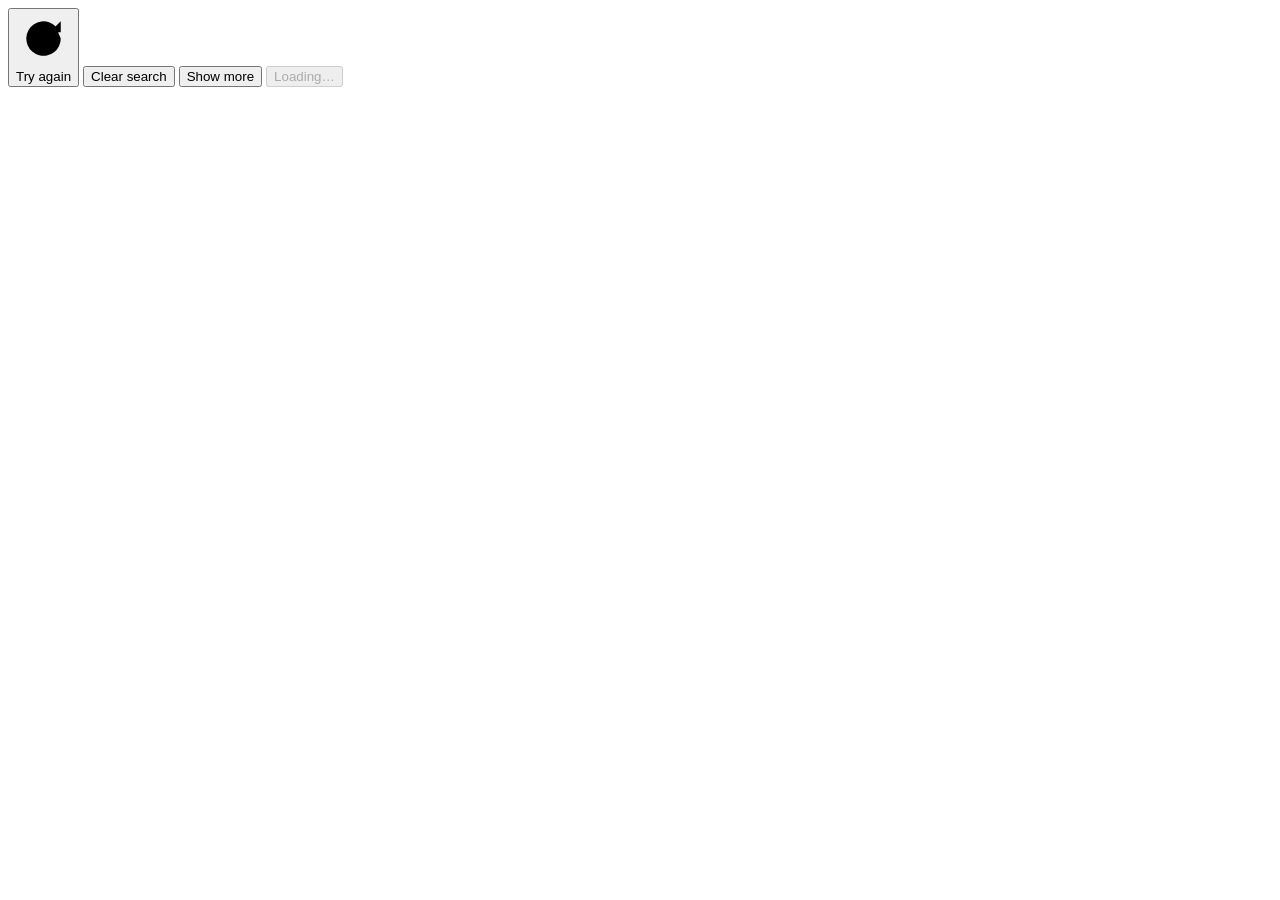
<file: design/medref/components/Button/preview.html>
<!-- @dsCard group="Actions" height=150 subtitle="Primary, secondary, text" -->
<!doctype html>
<html lang="en">
<head><meta charset="utf-8"><meta name="viewport" content="width=device-width, initial-scale=1"><title>Button — preview</title></head>
<body>
<div class="mr-row">
  <button class="mr-btn primary"><svg class="mr-i sm" viewBox="0 0 24 24" aria-hidden="true"><path d="M19.5 12a7.5 7.5 0 1 1-2.2-5.3M19.5 4.5v4.8h-4.8"/></svg>Try again</button>
  <button class="mr-btn secondary">Clear search</button>
  <button class="mr-btn text">Show more</button>
  <button class="mr-btn primary" disabled>Loading…</button>
</div>

</body>
</html>
</file>
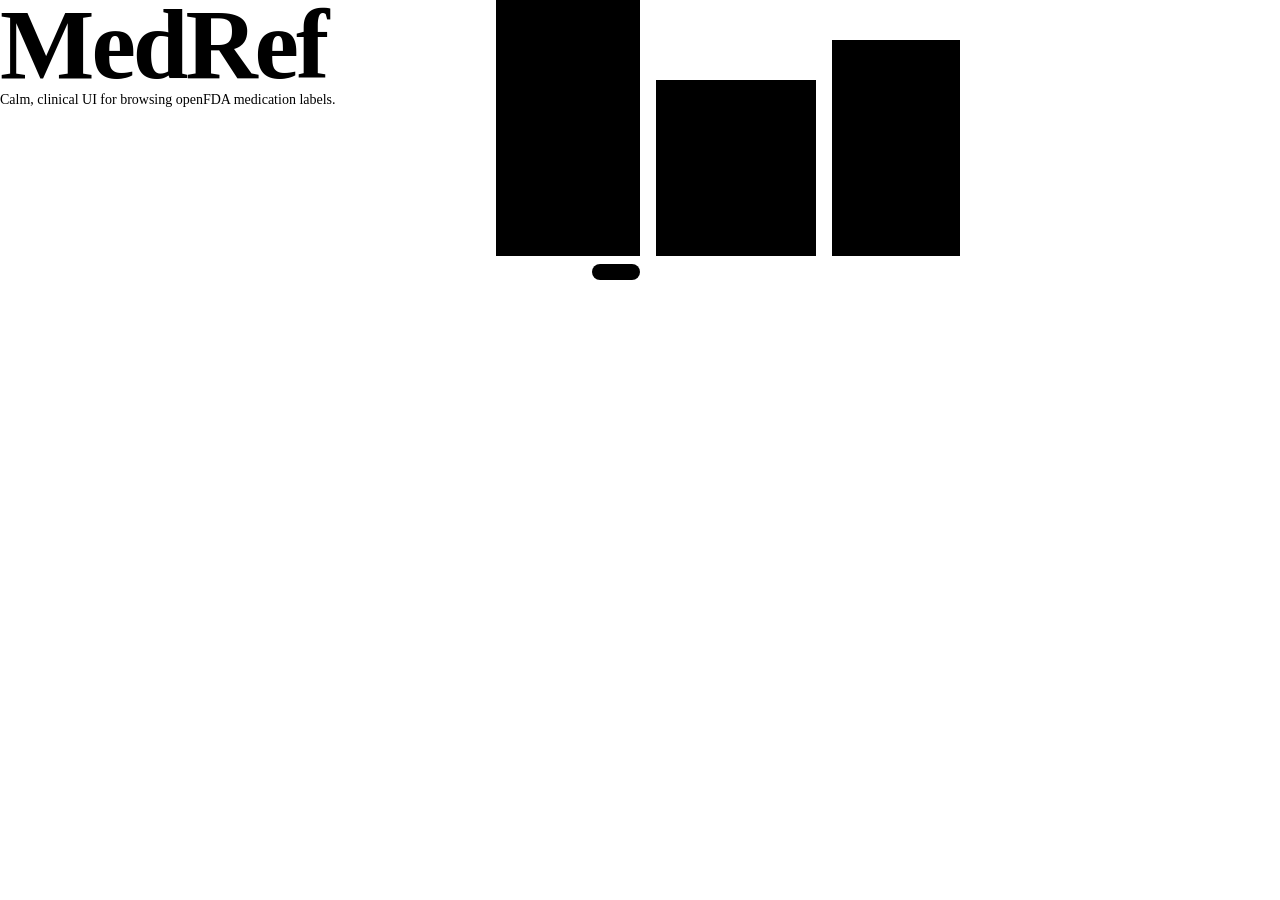
<file: design/medref/components/Cover/preview.html>
<!-- @dsCard height=288 -->
<!doctype html>
<html lang="en">
<head>
<meta charset="utf-8">
<title>MedRef</title>
<style>
  html, body { margin:0; height:100%; }
  body { background:var(--bg); color:var(--ink); font-family:var(--font-sans); overflow:hidden; }
  .cover { position:relative; width:960px; height:288px; overflow:hidden; }
  .art { position:absolute; top:0; left:480px; width:480px; height:288px; overflow:hidden; }
  .art svg { display:block; width:480px; height:288px; }
  .brand { fill:var(--primary); }
  .tint { fill:var(--primary-soft); }
  .deep { fill:var(--ink); }
  .fav { fill:var(--favorite); }
  .blk { rx:var(--radius-lg); }
  .cap { fill:var(--primary); }
  .cap.cut { fill:var(--primary-soft); }
  .cap.ink { fill:var(--bg); }
  .words { position:absolute; left:var(--space-8); bottom:var(--space-8); max-width:440px; }
  .name { margin:0; font-size:100px; line-height:.9; font-weight:700; letter-spacing:-.03em; color:var(--ink); }
  .tag { margin:var(--space-3) 0 0 4px; font-size:14px; line-height:20px; color:var(--ink-muted); }
</style>
</head>
<body>
<div class="cover">
<div class="art" aria-hidden="true">
<svg viewBox="0 0 480 288" width="480" height="288">
<!--
  blocks      primary 144×248 slab bled off the top (the brand teal, largest) · primary-soft 160×176 (tint) · ink 128×216 bled off the right · favorite 48×24 capsule once (it only ever means "saved") — ≈38% of 960×288
  arrangement one tall teal slab with satellites, bottoms on one line space-8 above the edge, space-4 gutters
  pattern     capsules, from "a medication reference": radius-pill capsules (24×8 / 32×12) tilted 45° like tablets, scattered over the tint in primary, cut into the slab in primary-soft, into the ink block in bg
  scales      sides in space-4 multiples; gutters space-4; corners radius-lg; capsule rx = half the short side (radius-pill)
-->
<rect class="brand blk" x="16" y="-16" width="144" height="272" rx="16"/>
<rect class="tint blk" x="176" y="80" width="160" height="176" rx="16"/>
<rect class="deep blk" x="352" y="40" width="144" height="216" rx="16"/>
<rect class="fav" x="112" y="264" width="48" height="16" rx="8"/>
<g transform="rotate(-45 88 150)">
  <rect class="cap cut" x="56" y="120" width="40" height="14" rx="7"/>
  <rect class="cap cut" x="96" y="160" width="28" height="10" rx="5"/>
  <rect class="cap cut" x="40" y="176" width="32" height="12" rx="6"/>
</g>
<g transform="rotate(-45 256 168)">
  <rect class="cap" x="208" y="120" width="40" height="14" rx="7"/>
  <rect class="cap" x="264" y="128" width="28" height="10" rx="5"/>
  <rect class="cap" x="232" y="160" width="32" height="12" rx="6"/>
  <rect class="cap" x="280" y="176" width="24" height="8" rx="4"/>
  <rect class="cap" x="216" y="200" width="28" height="10" rx="5"/>
  <rect class="cap" x="256" y="224" width="40" height="14" rx="7"/>
</g>
<g transform="rotate(-45 416 148)">
  <rect class="cap ink" x="384" y="104" width="32" height="12" rx="6"/>
  <rect class="cap ink" x="400" y="160" width="40" height="14" rx="7"/>
</g>
</svg>
</div>
<div class="words">
  <h1 class="name">MedRef</h1>
  <p class="tag">Calm, clinical UI for browsing openFDA medication labels.</p>
</div>
</div>
</body>
</html>
</file>
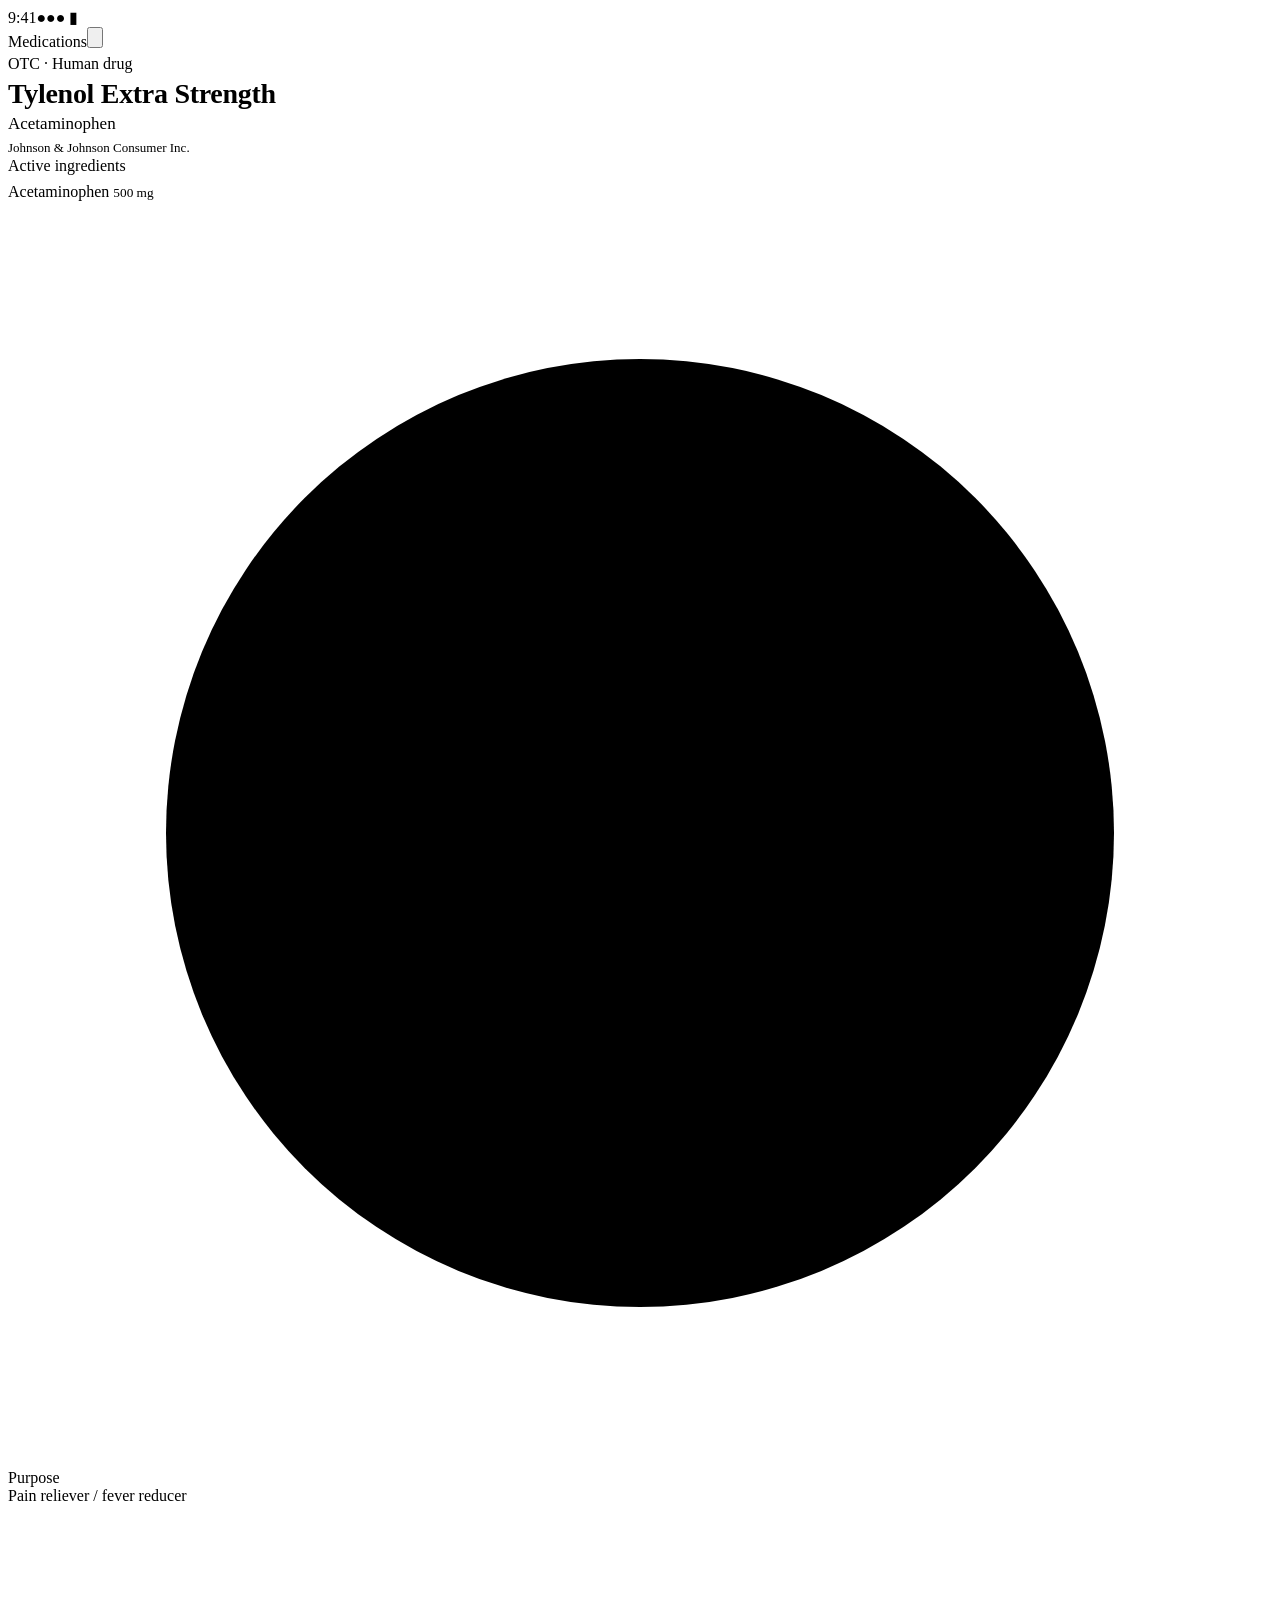
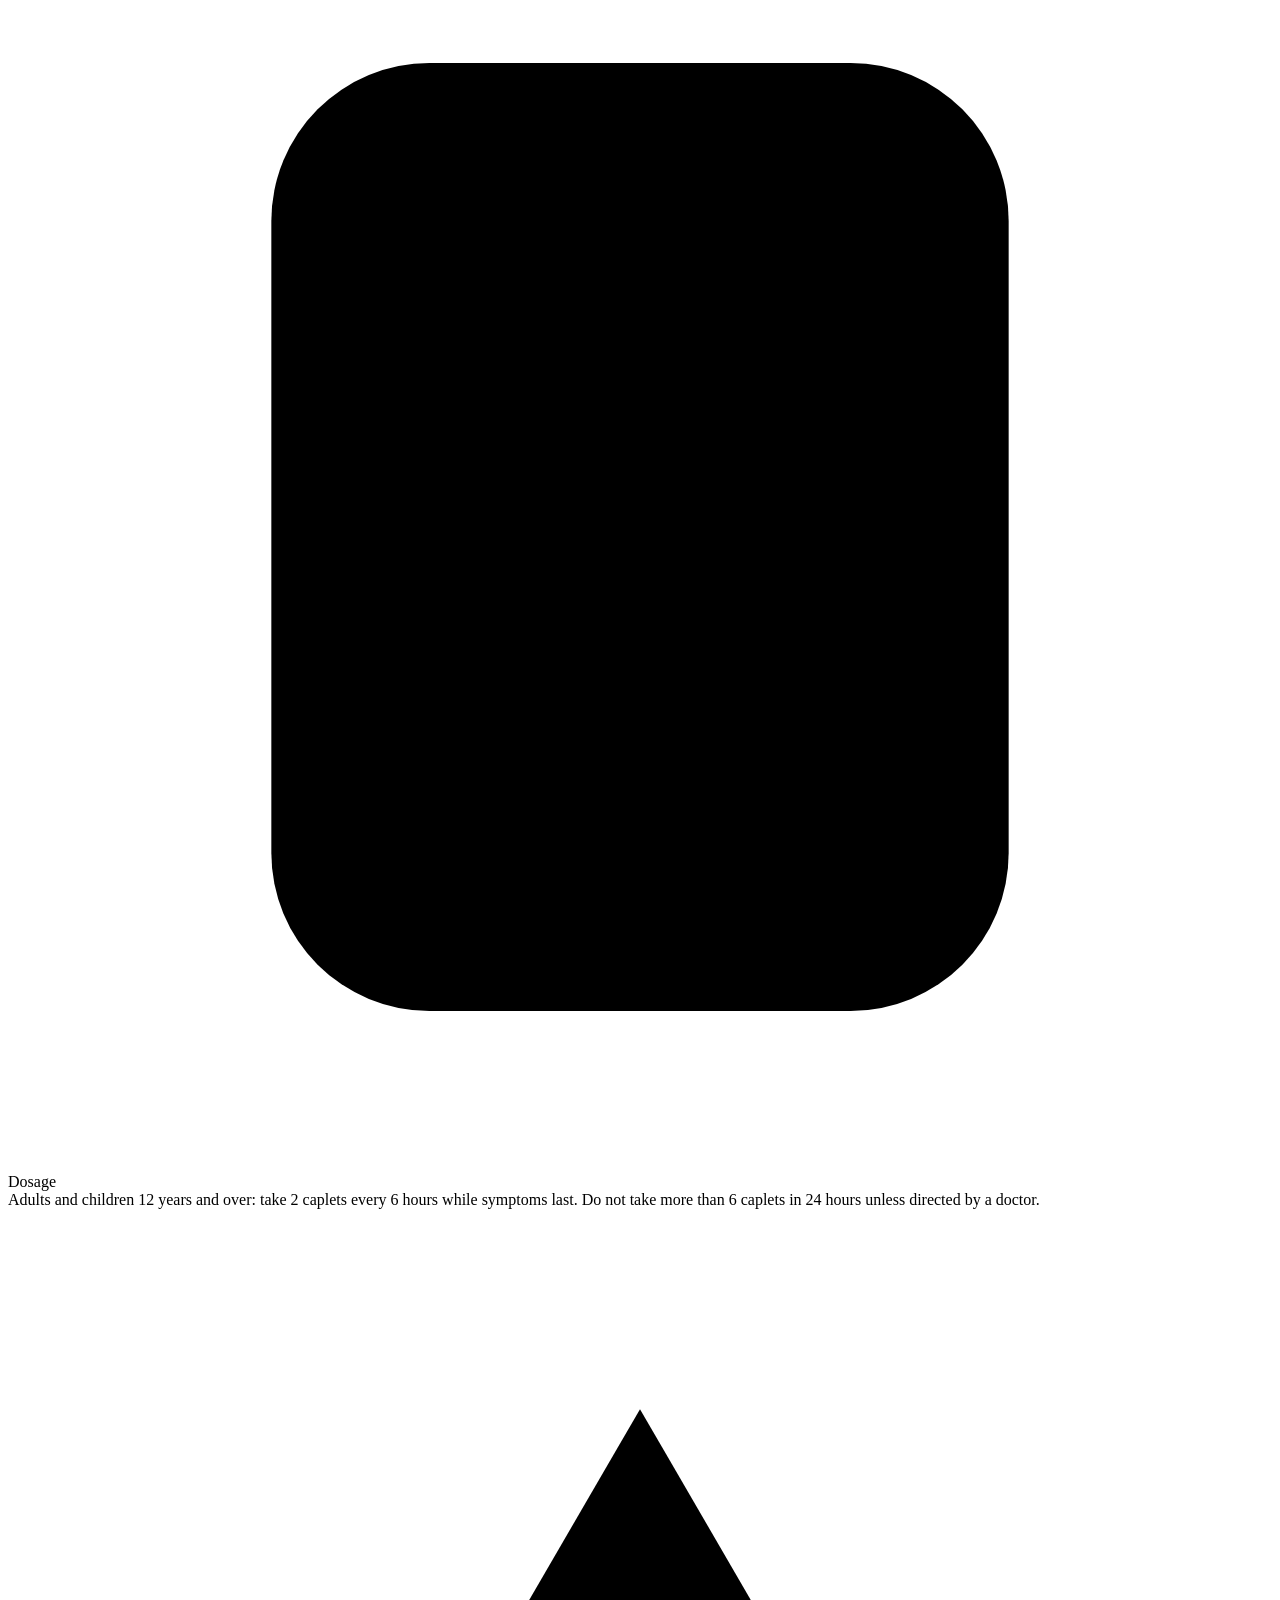
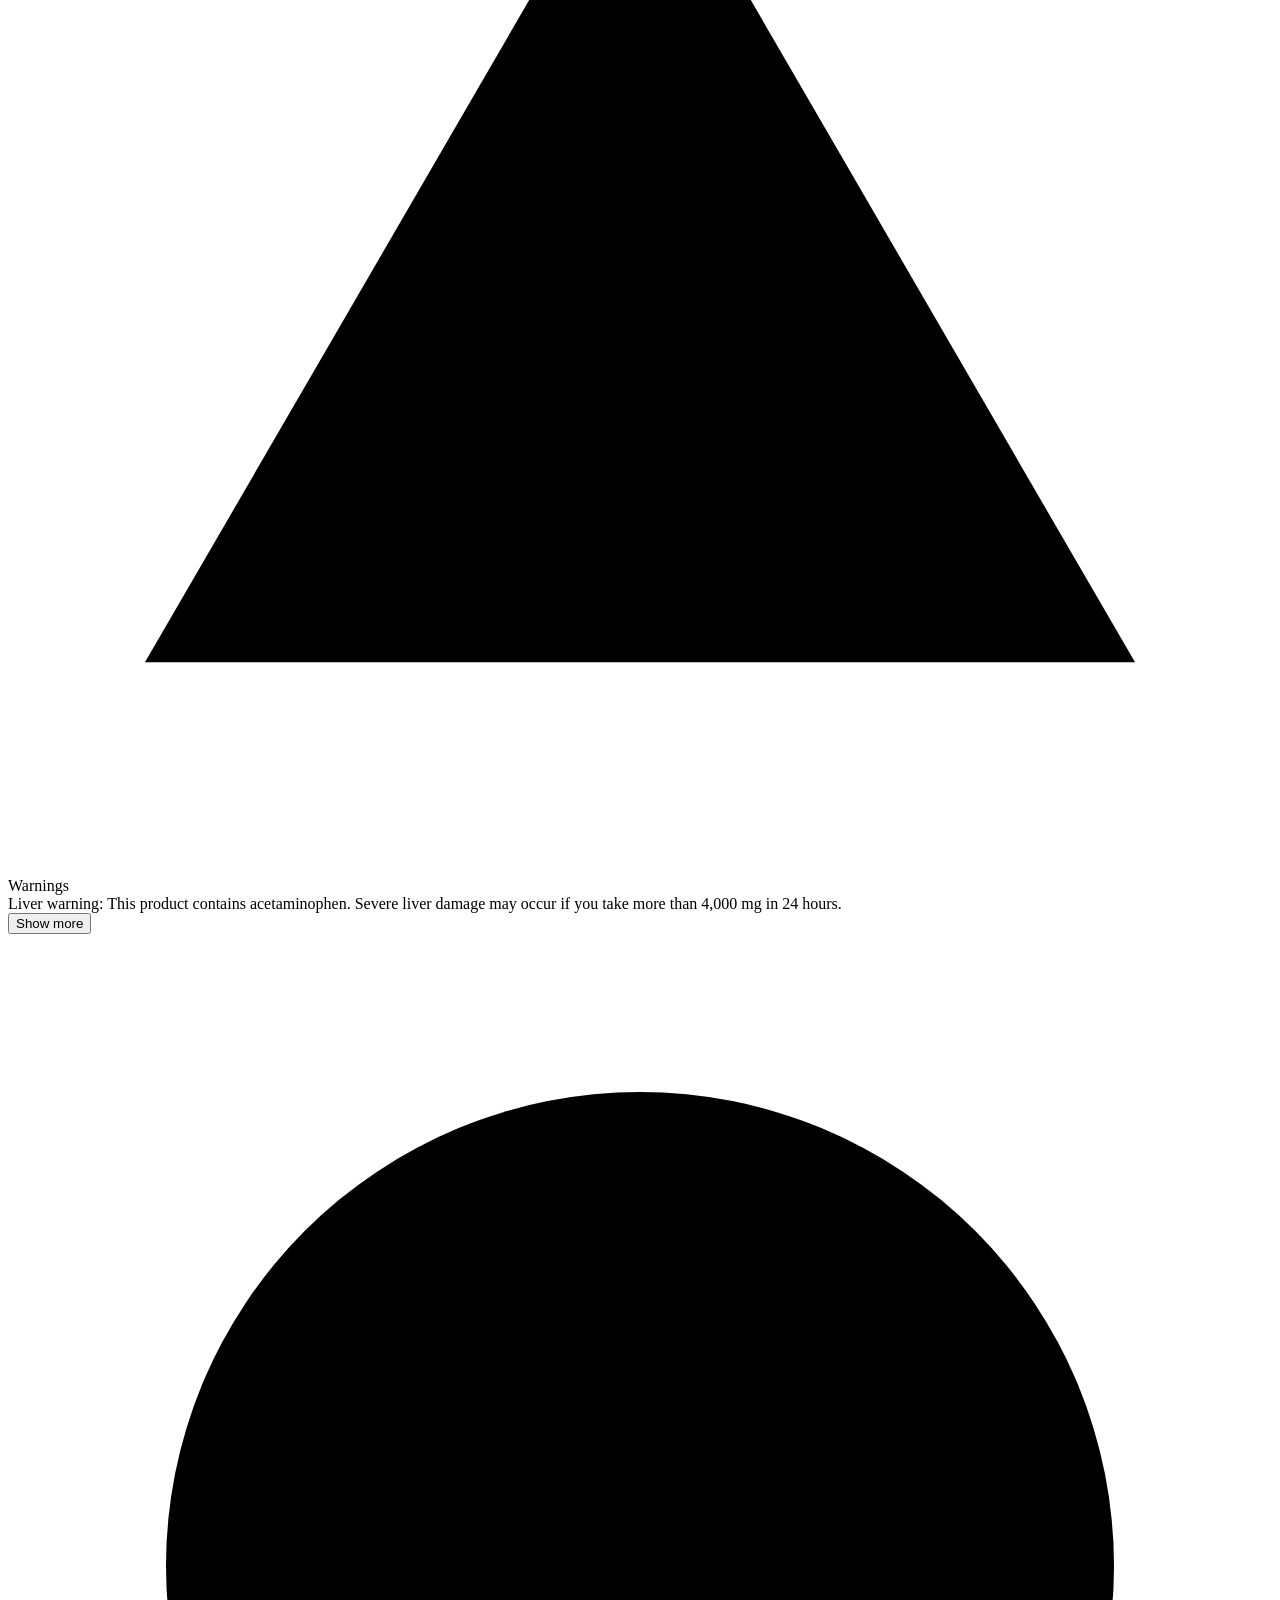
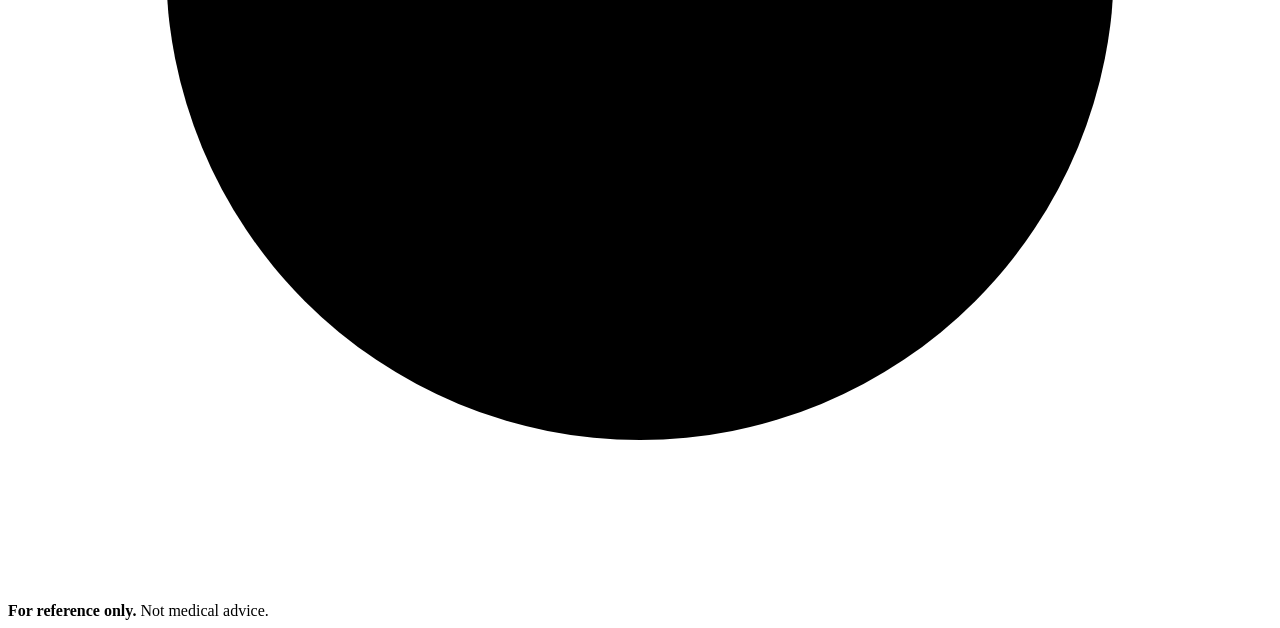
<file: design/medref/components/DetailScreen/preview.html>
<!-- @dsCard group="Screens" page height=860 width=440 subtitle="Medication detail — hierarchy for label data" -->
<!doctype html>
<html lang="en">
<head><meta charset="utf-8"><meta name="viewport" content="width=device-width, initial-scale=1"><title>DetailScreen — preview</title></head>
<body>
<div class="mr-phone">
<div class="mr-status" aria-hidden="true"><span>9:41</span><span>●●● ▮</span></div>
<div class="mr-nav"><span style="display:inline-flex;align-items:center"><svg class="mr-i " viewBox="0 0 24 24" aria-hidden="true"><path d="m15 5-7 7 7 7"/></svg>Medications</span><button class="mr-fav on" aria-pressed="true" aria-label="Remove from favorites"><svg class="mr-i " viewBox="0 0 24 24" aria-hidden="true"><path d="M12 20s-7.5-4.6-7.5-10.2A4.3 4.3 0 0 1 12 7.2a4.3 4.3 0 0 1 7.5 2.6C19.5 15.4 12 20 12 20z"/></svg></button></div>
<div class="mr-scroll" style="gap:16px">
  <div style="padding:4px 0 0"><div class="mr-label">OTC · Human drug</div>
  <h1 style="margin:4px 0 2px;font-size:28px;line-height:34px;font-weight:700;letter-spacing:-.3px">Tylenol Extra Strength</h1>
  <div style="font-size:17px;line-height:22px;color:var(--ink-muted)">Acetaminophen</div>
  <div style="font-size:13px;line-height:18px;color:var(--ink-muted);margin-top:4px">Johnson &amp; Johnson Consumer Inc.</div></div>
  <div><div class="mr-label" style="margin-bottom:8px">Active ingredients</div><div class="mr-tags"><span class="mr-tag">Acetaminophen <small>500 mg</small></span></div></div>
  <section class="mr-sec"><header><svg class="mr-i sm" viewBox="0 0 24 24" aria-hidden="true"><circle cx="12" cy="12" r="9"/><circle cx="12" cy="12" r="4"/></svg><span class="mr-label">Purpose</span></header><div class="body">Pain reliever / fever reducer</div></section>
  <section class="mr-sec"><header><svg class="mr-i sm" viewBox="0 0 24 24" aria-hidden="true"><rect x="5" y="3" width="14" height="18" rx="3"/><path d="M9 8h6M9 12h6M9 16h3"/></svg><span class="mr-label">Dosage</span></header><div class="body"><div class="clamp">Adults and children 12 years and over: take 2 caplets every 6 hours while symptoms last. Do not take more than 6 caplets in 24 hours unless directed by a doctor.</div></div></section>
  <section class="mr-sec warn"><header><svg class="mr-i sm" viewBox="0 0 24 24" aria-hidden="true"><path d="M12 3.8 2.6 20h18.8z"/><path d="M12 10v4.4M12 17.2v.1"/></svg><span class="mr-label" style="color:inherit">Warnings</span></header><div class="body"><div class="clamp" style="-webkit-line-clamp:3">Liver warning: This product contains acetaminophen. Severe liver damage may occur if you take more than 4,000 mg in 24 hours.</div><button class="toggle" aria-expanded="false">Show more</button></div></section>
  <div class="mr-note" role="note"><svg class="mr-i sm" viewBox="0 0 24 24" aria-hidden="true"><circle cx="12" cy="12" r="9"/><path d="M12 11v5.2M12 7.8v.1"/></svg><span><b>For reference only.</b> Not medical advice.</span></div>
</div>
</div>

</body>
</html>
</file>
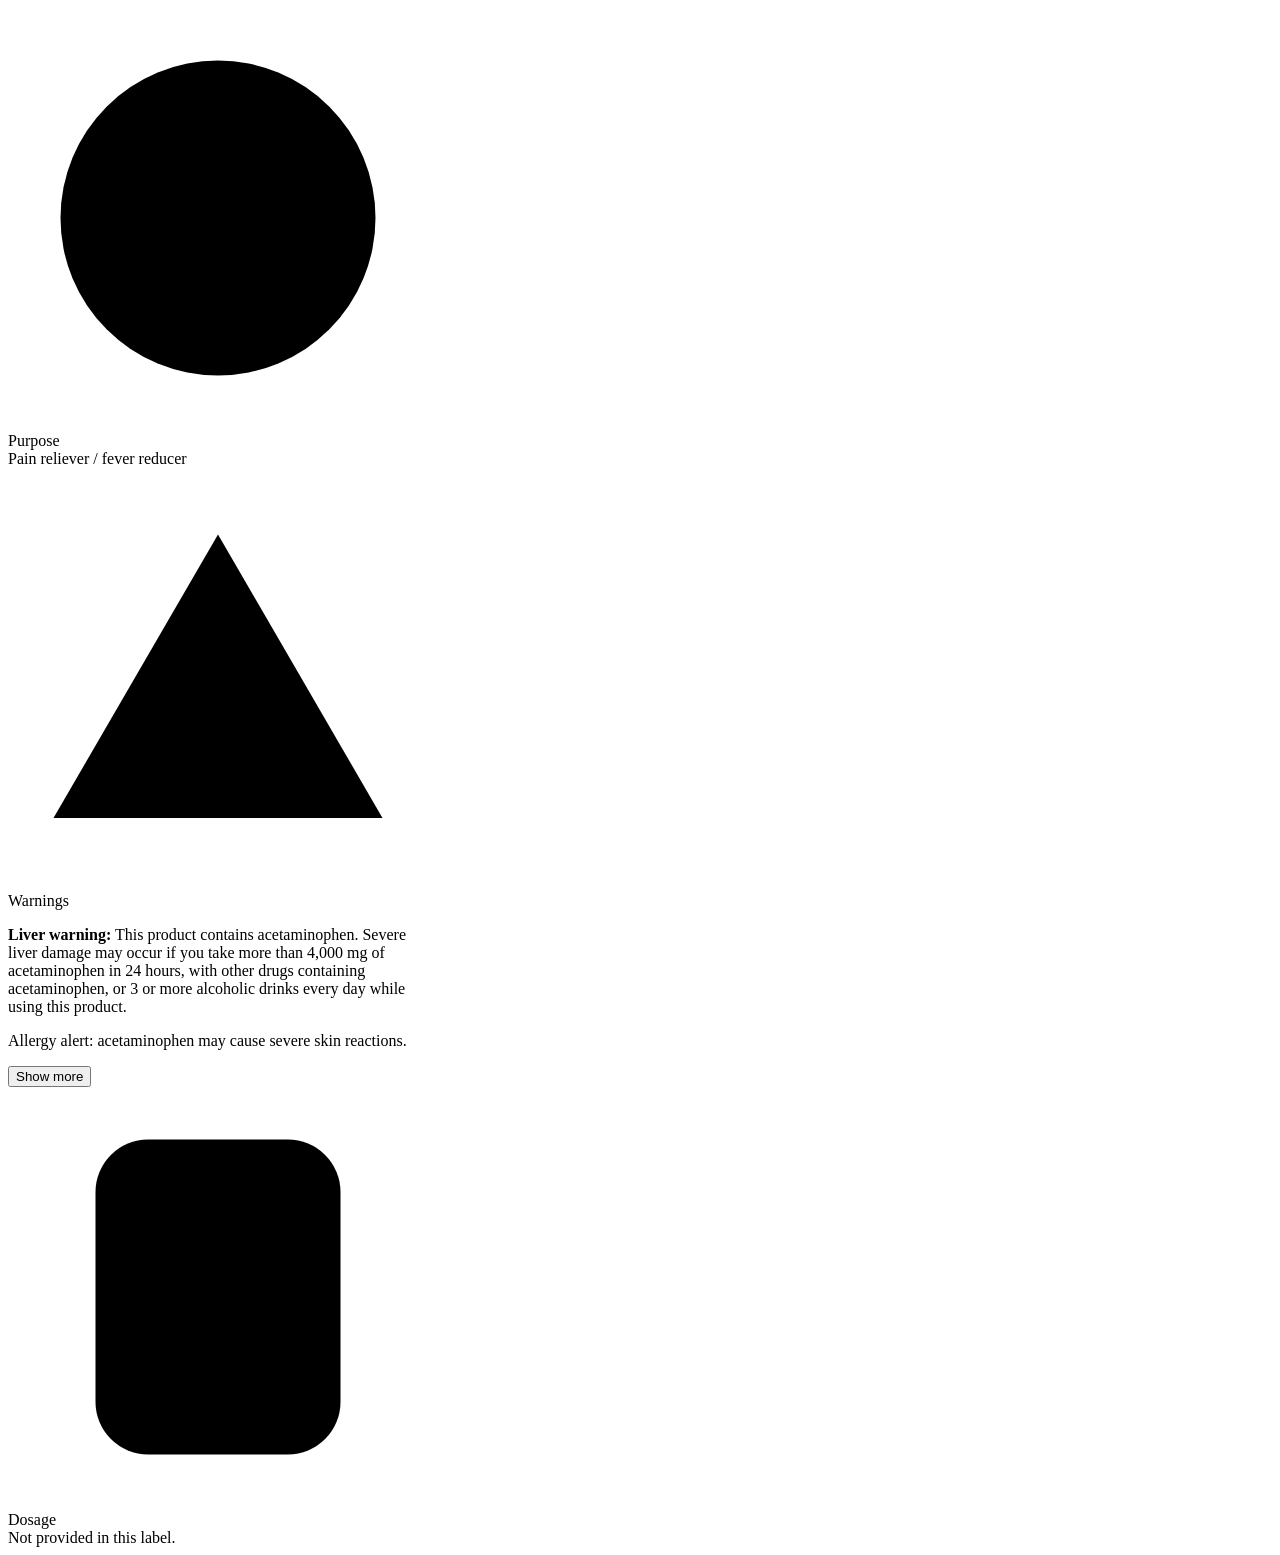
<file: design/medref/components/DetailSection/preview.html>
<!-- @dsCard group="Content" height=520 subtitle="Standard · warnings · collapsed long text · missing" -->
<!doctype html>
<html lang="en">
<head><meta charset="utf-8"><meta name="viewport" content="width=device-width, initial-scale=1"><title>DetailSection — preview</title></head>
<body>
<div class="mr-stack" style="max-width:420px">
  <section class="mr-sec"><header><svg class="mr-i sm" viewBox="0 0 24 24" aria-hidden="true"><circle cx="12" cy="12" r="9"/><circle cx="12" cy="12" r="4"/></svg><span class="mr-label">Purpose</span></header><div class="body">Pain reliever / fever reducer</div></section>
  <section class="mr-sec warn"><header><svg class="mr-i sm" viewBox="0 0 24 24" aria-hidden="true"><path d="M12 3.8 2.6 20h18.8z"/><path d="M12 10v4.4M12 17.2v.1"/></svg><span class="mr-label" style="color:inherit">Warnings</span></header><div class="body"><div class="clamp"><p><b>Liver warning:</b> This product contains acetaminophen. Severe liver damage may occur if you take more than 4,000 mg of acetaminophen in 24 hours, with other drugs containing acetaminophen, or 3 or more alcoholic drinks every day while using this product.</p><p>Allergy alert: acetaminophen may cause severe skin reactions.</p></div><button class="toggle" aria-expanded="false">Show more</button></div></section>
  <section class="mr-sec"><header><svg class="mr-i sm" viewBox="0 0 24 24" aria-hidden="true"><rect x="5" y="3" width="14" height="18" rx="3"/><path d="M9 8h6M9 12h6M9 16h3"/></svg><span class="mr-label">Dosage</span></header><div class="body"><span class="na">Not provided in this label.</span></div></section>
</div>

</body>
</html>
</file>
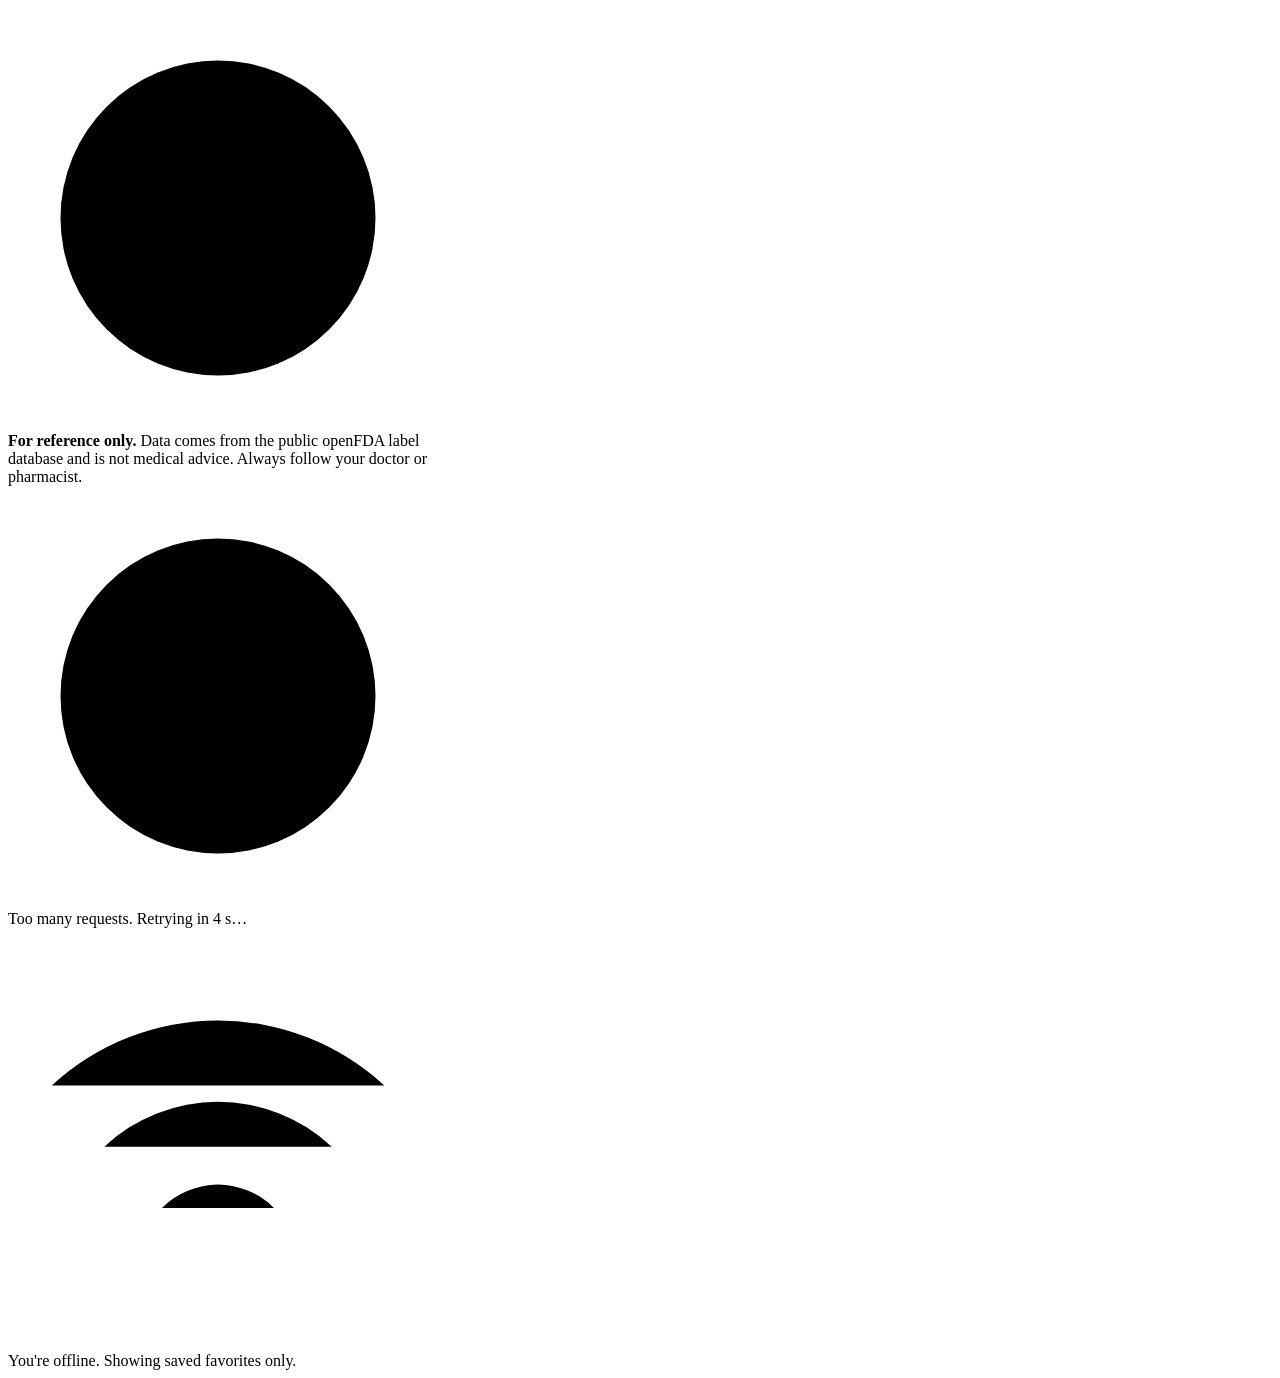
<file: design/medref/components/Disclaimer/preview.html>
<!-- @dsCard group="Feedback" height=210 subtitle="Info (not medical advice) · warning · error" -->
<!doctype html>
<html lang="en">
<head><meta charset="utf-8"><meta name="viewport" content="width=device-width, initial-scale=1"><title>Disclaimer — preview</title></head>
<body>
<div class="mr-stack" style="max-width:420px">
  <div class="mr-note" role="note"><svg class="mr-i sm" viewBox="0 0 24 24" aria-hidden="true"><circle cx="12" cy="12" r="9"/><path d="M12 11v5.2M12 7.8v.1"/></svg><span><b>For reference only.</b> Data comes from the public openFDA label database and is not medical advice. Always follow your doctor or pharmacist.</span></div>
  <div class="mr-note warn" role="status"><svg class="mr-i sm" viewBox="0 0 24 24" aria-hidden="true"><circle cx="12" cy="12" r="9"/><path d="M12 7v5l3.2 2"/></svg><span>Too many requests. Retrying in 4 s…</span></div>
  <div class="mr-note err" role="alert"><svg class="mr-i sm" viewBox="0 0 24 24" aria-hidden="true"><path d="M2.5 9a14 14 0 0 1 19 0M5.5 12.5a9.5 9.5 0 0 1 13 0M8.8 16a4.5 4.5 0 0 1 6.4 0"/><path d="M12 19.4v.1"/><path d="M3 3l18 18"/></svg><span>You're offline. Showing saved favorites only.</span></div>
</div>

</body>
</html>
</file>
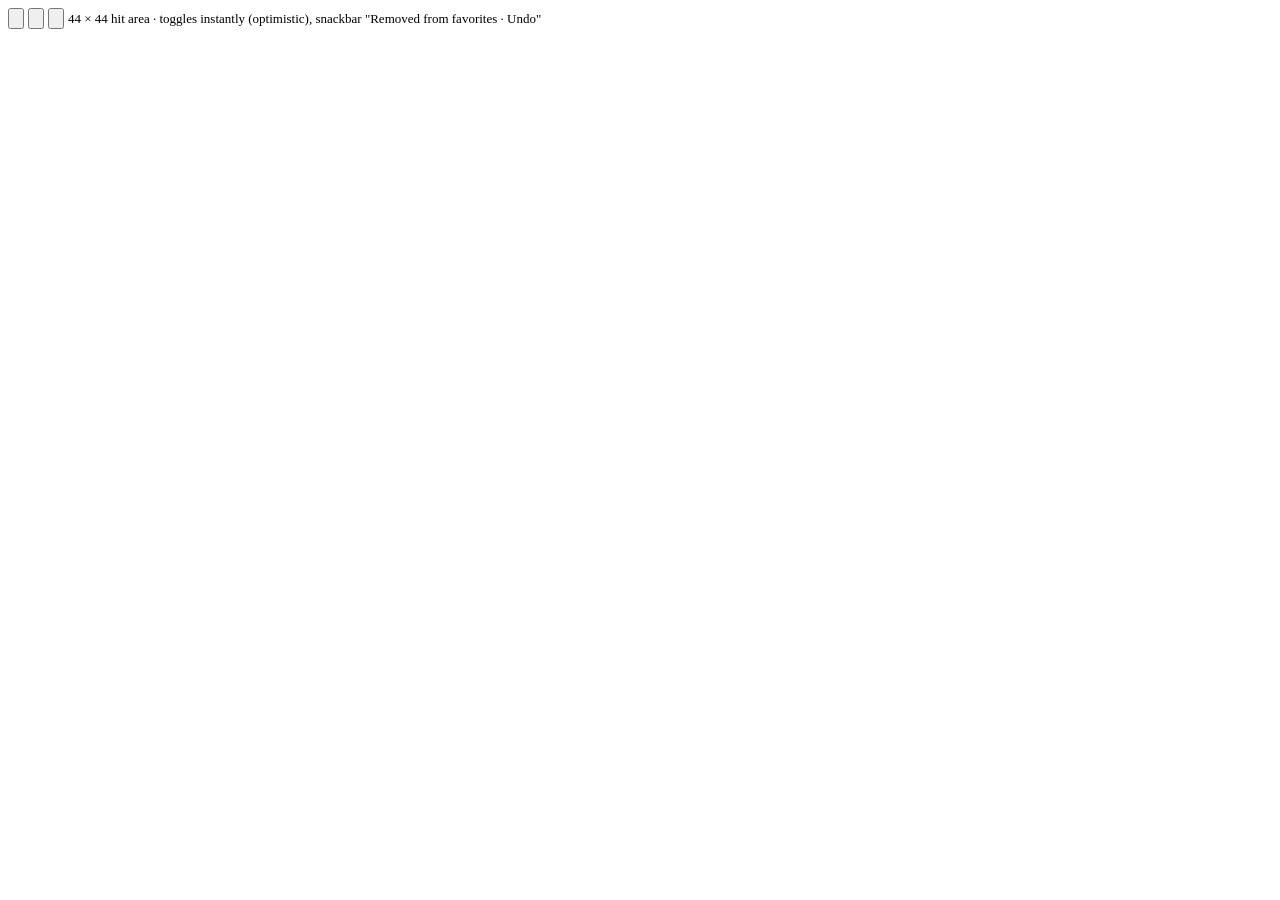
<file: design/medref/components/FavoriteButton/preview.html>
<!-- @dsCard group="Actions" height=90 subtitle="Off / on / on a filled ground" -->
<!doctype html>
<html lang="en">
<head><meta charset="utf-8"><meta name="viewport" content="width=device-width, initial-scale=1"><title>FavoriteButton — preview</title></head>
<body>
<div class="mr-row" style="gap:24px">
  <button class="mr-fav" aria-pressed="false" aria-label="Add to favorites"><svg class="mr-i " viewBox="0 0 24 24" aria-hidden="true"><path d="M12 20s-7.5-4.6-7.5-10.2A4.3 4.3 0 0 1 12 7.2a4.3 4.3 0 0 1 7.5 2.6C19.5 15.4 12 20 12 20z"/></svg></button>
  <button class="mr-fav on" aria-pressed="true" aria-label="Remove from favorites"><svg class="mr-i " viewBox="0 0 24 24" aria-hidden="true"><path d="M12 20s-7.5-4.6-7.5-10.2A4.3 4.3 0 0 1 12 7.2a4.3 4.3 0 0 1 7.5 2.6C19.5 15.4 12 20 12 20z"/></svg></button>
  <button class="mr-fav filled-bg on" aria-pressed="true" aria-label="Remove from favorites"><svg class="mr-i " viewBox="0 0 24 24" aria-hidden="true"><path d="M12 20s-7.5-4.6-7.5-10.2A4.3 4.3 0 0 1 12 7.2a4.3 4.3 0 0 1 7.5 2.6C19.5 15.4 12 20 12 20z"/></svg></button>
  <span class="mr-muted" style="font-size:13px">44 × 44 hit area · toggles instantly (optimistic), snackbar "Removed from favorites · Undo"</span>
</div>

</body>
</html>
</file>
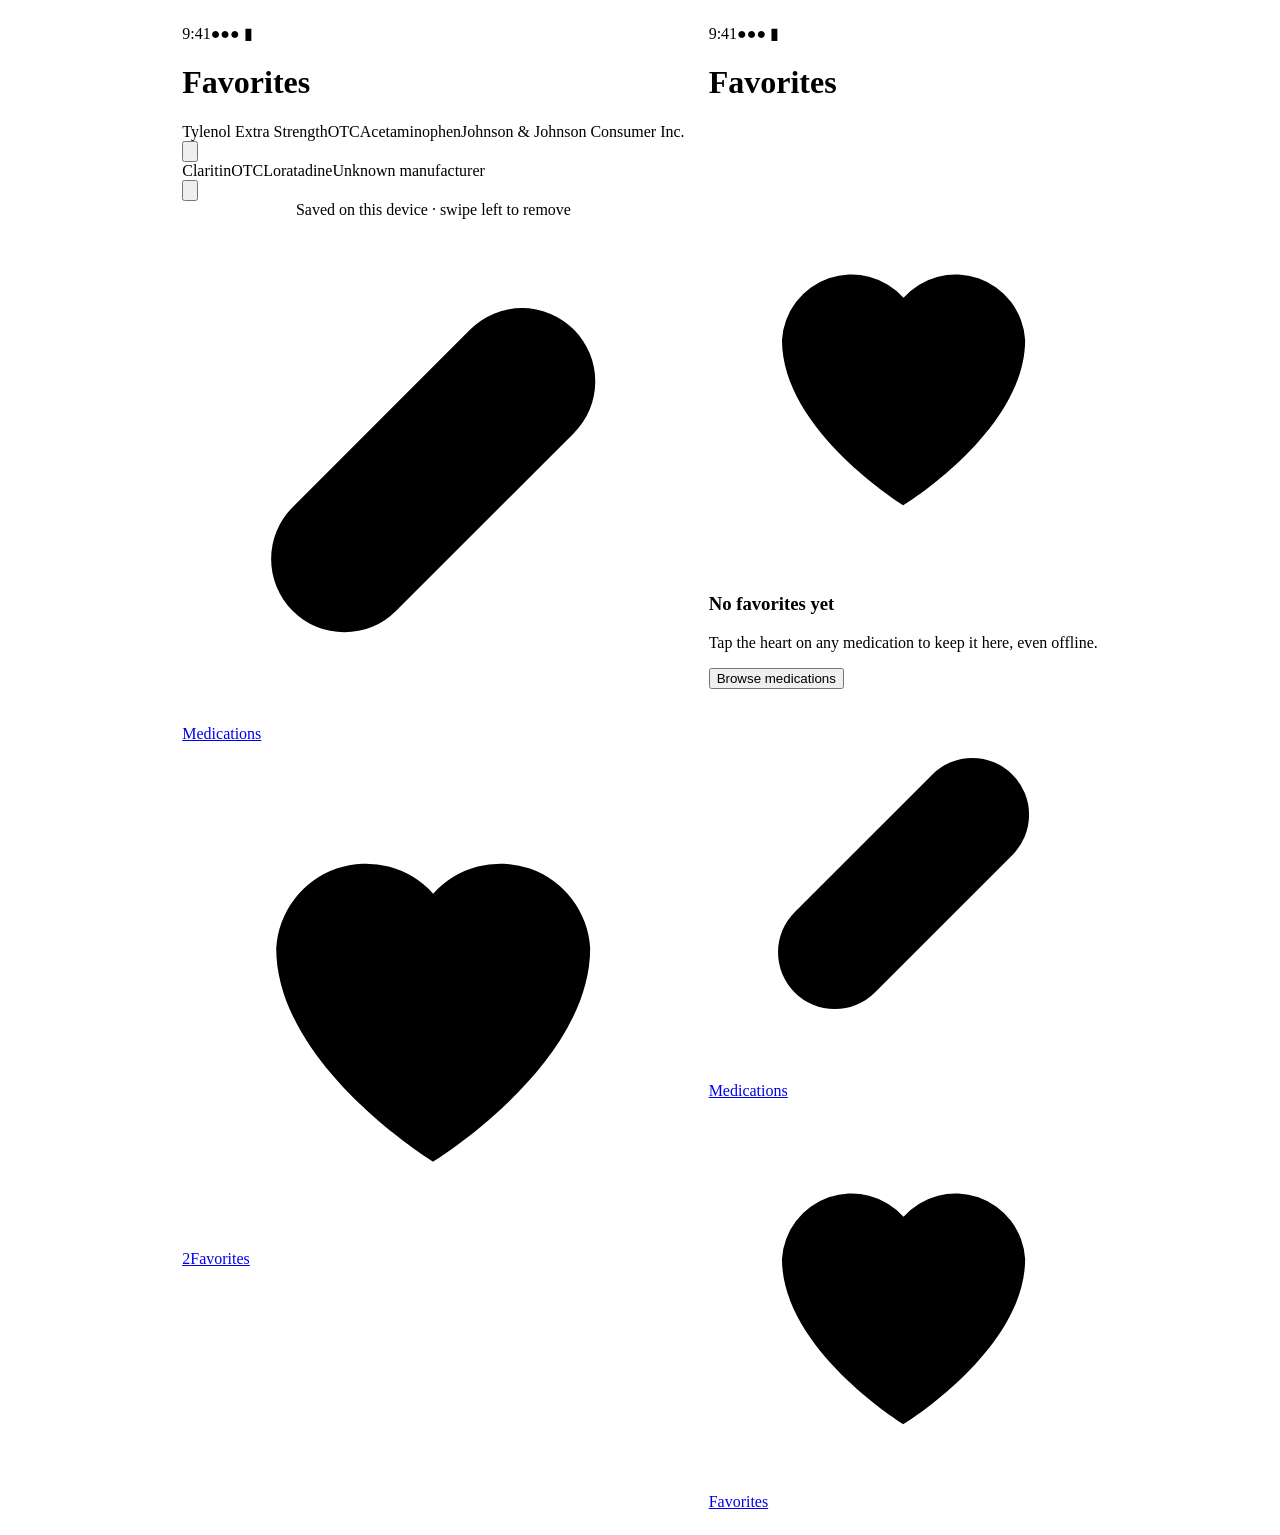
<file: design/medref/components/FavoritesScreen/preview.html>
<!-- @dsCard group="Screens" page height=860 width=880 subtitle="Favorites — saved list and empty state" -->
<!doctype html>
<html lang="en">
<head><meta charset="utf-8"><meta name="viewport" content="width=device-width, initial-scale=1"><title>FavoritesScreen — preview</title></head>
<body>
<div style="display:flex;gap:24px;justify-content:center">
<div class="mr-phone" style="margin:16px 0">
<div class="mr-status" aria-hidden="true"><span>9:41</span><span>●●● ▮</span></div>
<div class="mr-appbar"><div class="top"><h1>Favorites</h1></div></div>
<div class="mr-scroll">
  <div class="mr-card" tabindex="0" role="button" aria-label="Tylenol Extra Strength, Acetaminophen">
  <div class="txt"><span class="brand">Tylenol Extra Strength<span class="mr-otc">OTC</span></span><span class="generic">Acetaminophen</span><span class="mfr">Johnson &amp; Johnson Consumer Inc.</span></div>
  <button class="mr-fav on" aria-pressed="true" aria-label="Remove from favorites"><svg class="mr-i " viewBox="0 0 24 24" aria-hidden="true"><path d="M12 20s-7.5-4.6-7.5-10.2A4.3 4.3 0 0 1 12 7.2a4.3 4.3 0 0 1 7.5 2.6C19.5 15.4 12 20 12 20z"/></svg></button>
</div>
  <div class="mr-card" tabindex="0" role="button" aria-label="Claritin, Loratadine">
  <div class="txt"><span class="brand">Claritin<span class="mr-otc">OTC</span></span><span class="generic">Loratadine</span><span class="mfr missing">Unknown manufacturer</span></div>
  <button class="mr-fav on" aria-pressed="true" aria-label="Remove from favorites"><svg class="mr-i " viewBox="0 0 24 24" aria-hidden="true"><path d="M12 20s-7.5-4.6-7.5-10.2A4.3 4.3 0 0 1 12 7.2a4.3 4.3 0 0 1 7.5 2.6C19.5 15.4 12 20 12 20z"/></svg></button>
</div>
  <div class="mr-search-hint" style="text-align:center">Saved on this device · swipe left to remove</div>
</div>
<nav class="mr-tabs" aria-label="Main"><a class="" href="#"><svg class="mr-i " viewBox="0 0 24 24" aria-hidden="true"><rect x="2.5" y="8.5" width="19" height="7" rx="3.5" transform="rotate(-45 12 12)"/><path d="m9.5 9.5 5 5"/></svg>Medications</a><a class="on" href="#"><svg class="mr-i " viewBox="0 0 24 24" aria-hidden="true"><path d="M12 20s-7.5-4.6-7.5-10.2A4.3 4.3 0 0 1 12 7.2a4.3 4.3 0 0 1 7.5 2.6C19.5 15.4 12 20 12 20z"/></svg><span class="badge">2</span>Favorites</a></nav>
</div>
<div class="mr-phone" style="margin:16px 0">
<div class="mr-status" aria-hidden="true"><span>9:41</span><span>●●● ▮</span></div>
<div class="mr-appbar"><div class="top"><h1>Favorites</h1></div></div>
<div class="mr-scroll"><div class="mr-state" style="margin-top:80px"><div class="disc"><svg class="mr-i " viewBox="0 0 24 24" aria-hidden="true"><path d="M12 20s-7.5-4.6-7.5-10.2A4.3 4.3 0 0 1 12 7.2a4.3 4.3 0 0 1 7.5 2.6C19.5 15.4 12 20 12 20z"/></svg></div><h3>No favorites yet</h3><p>Tap the heart on any medication to keep it here, even offline.</p><button class="mr-btn secondary">Browse medications</button></div></div>
<nav class="mr-tabs" aria-label="Main"><a href="#"><svg class="mr-i " viewBox="0 0 24 24" aria-hidden="true"><rect x="2.5" y="8.5" width="19" height="7" rx="3.5" transform="rotate(-45 12 12)"/><path d="m9.5 9.5 5 5"/></svg>Medications</a><a class="on" href="#"><svg class="mr-i " viewBox="0 0 24 24" aria-hidden="true"><path d="M12 20s-7.5-4.6-7.5-10.2A4.3 4.3 0 0 1 12 7.2a4.3 4.3 0 0 1 7.5 2.6C19.5 15.4 12 20 12 20z"/></svg>Favorites</a></nav>
</div></div>

</body>
</html>
</file>
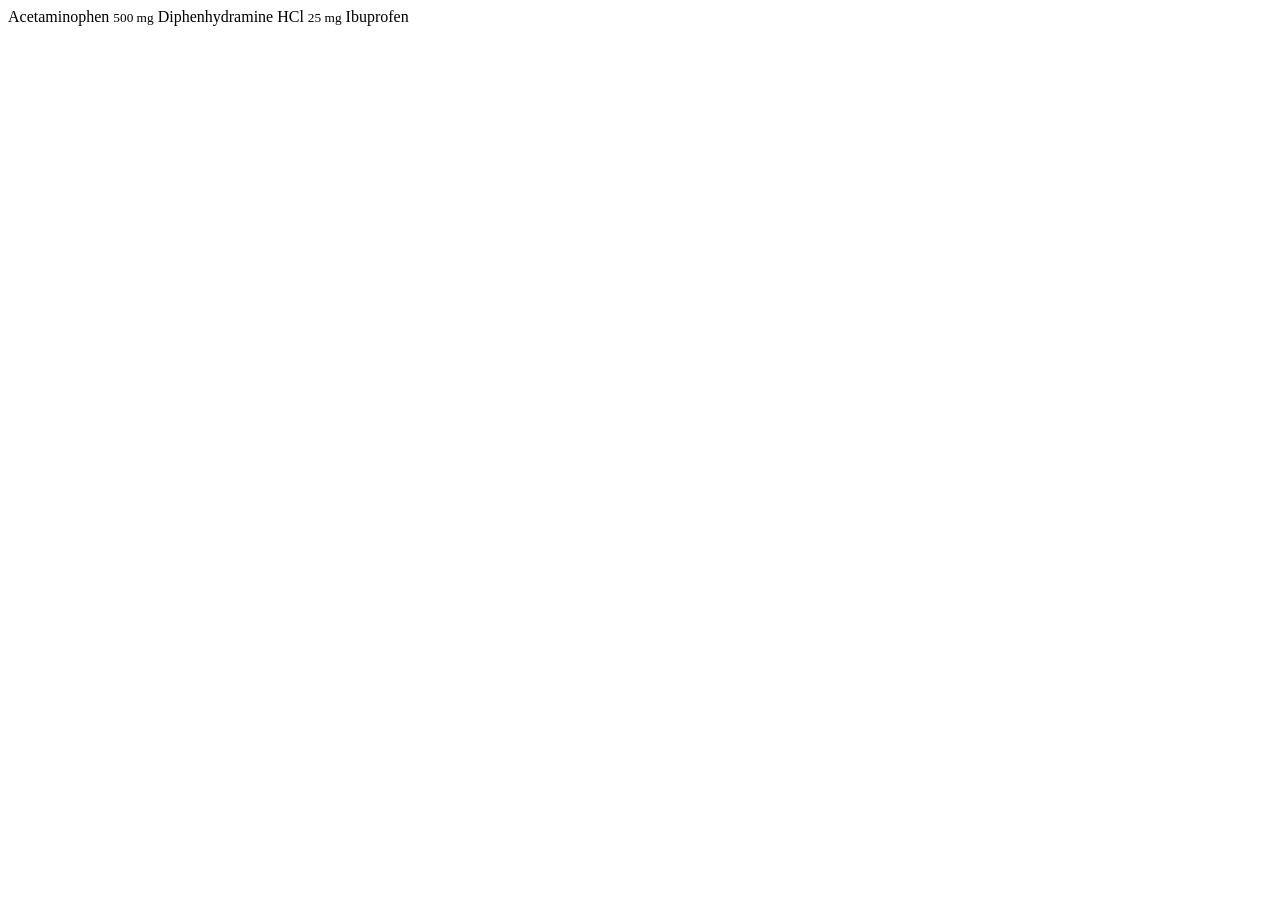
<file: design/medref/components/IngredientTag/preview.html>
<!-- @dsCard group="Content" height=110 subtitle="Active ingredient with strength" -->
<!doctype html>
<html lang="en">
<head><meta charset="utf-8"><meta name="viewport" content="width=device-width, initial-scale=1"><title>IngredientTag — preview</title></head>
<body>
<div class="mr-stack"><div class="mr-tags">
  <span class="mr-tag">Acetaminophen <small>500 mg</small></span>
  <span class="mr-tag">Diphenhydramine HCl <small>25 mg</small></span>
  <span class="mr-tag">Ibuprofen</span>
</div></div>

</body>
</html>
</file>
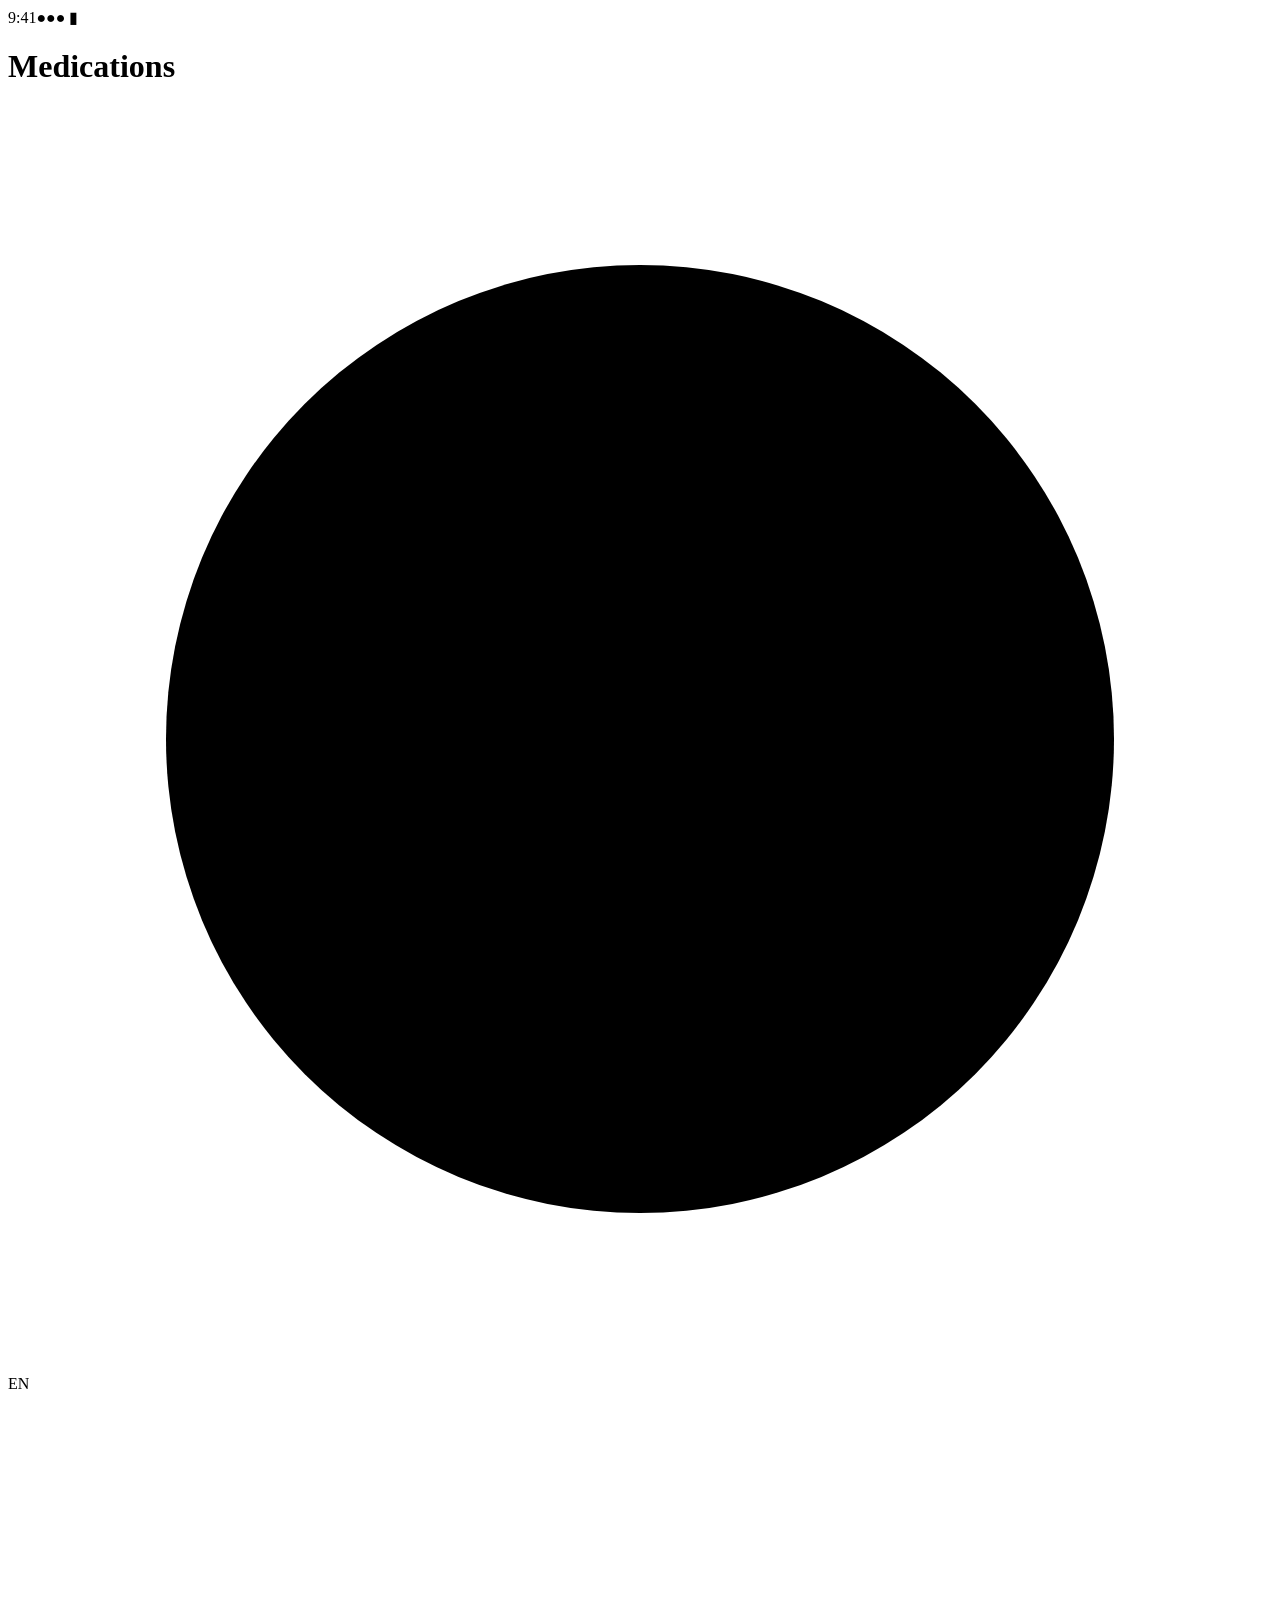
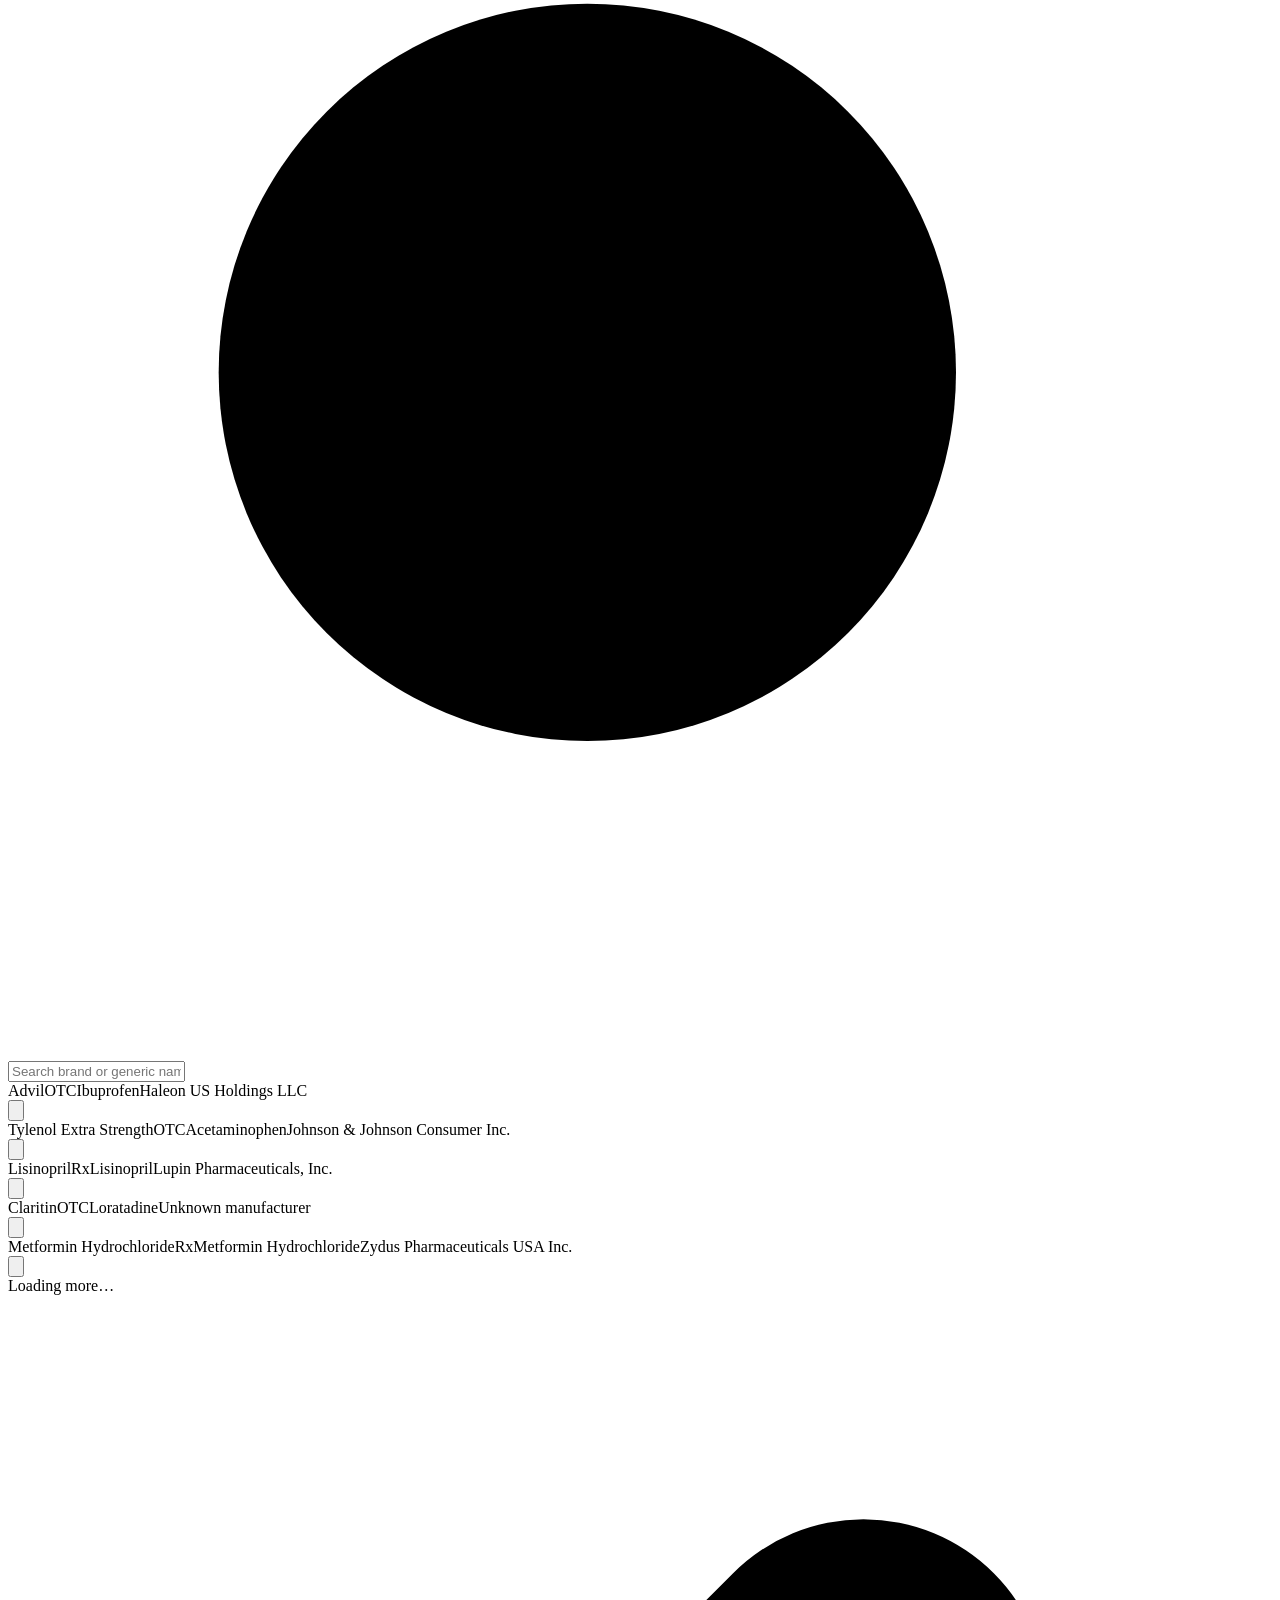
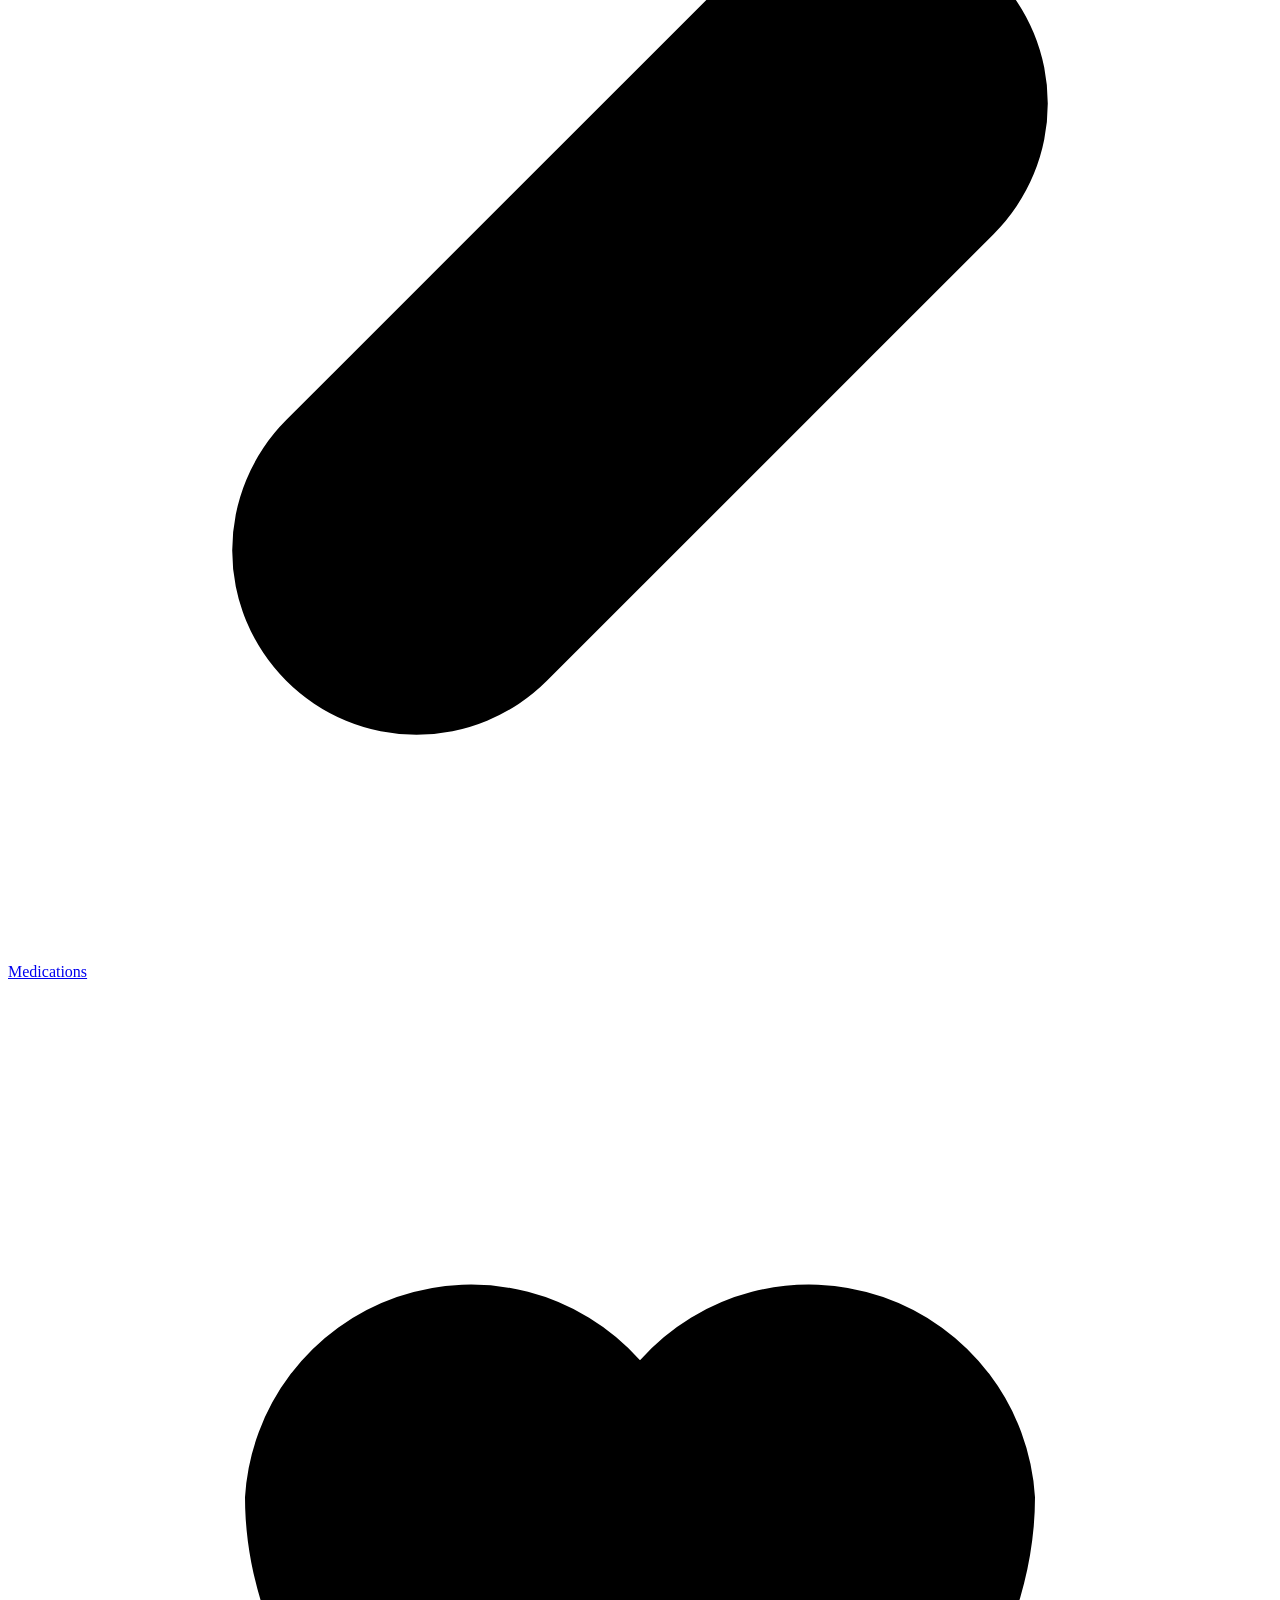
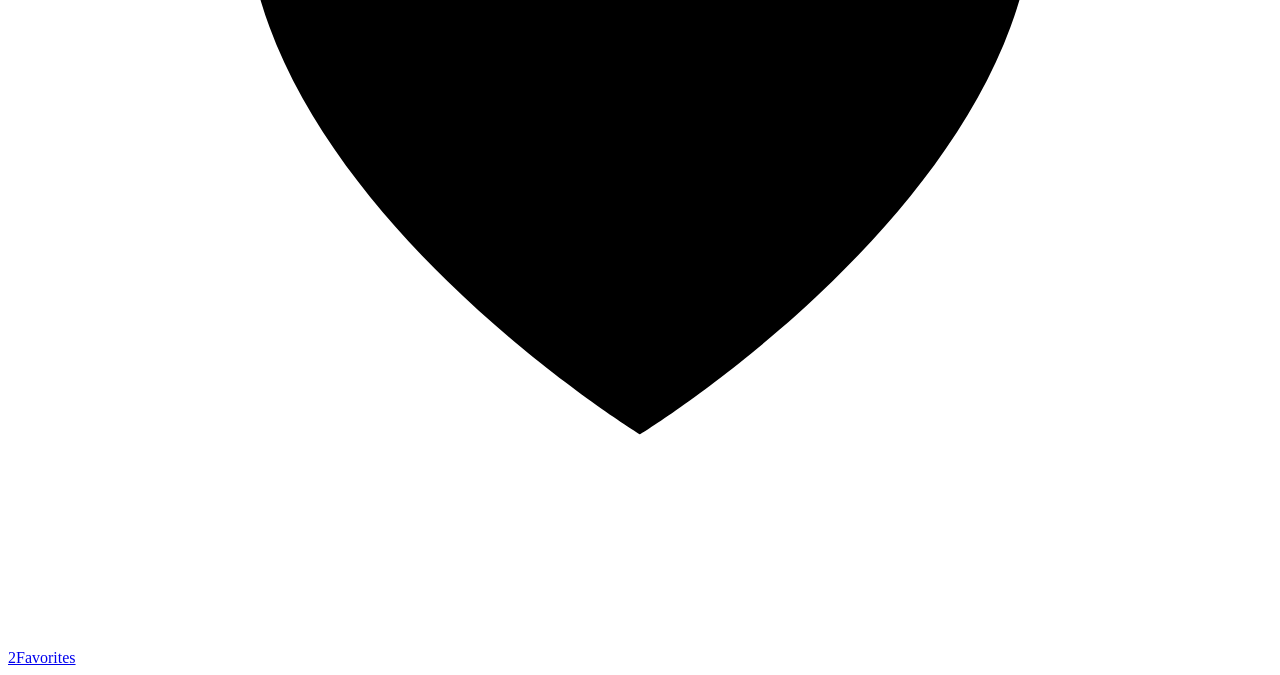
<file: design/medref/components/ListScreen/preview.html>
<!-- @dsCard group="Screens" page height=860 width=440 subtitle="Medications tab — list, search, load more" -->
<!doctype html>
<html lang="en">
<head><meta charset="utf-8"><meta name="viewport" content="width=device-width, initial-scale=1"><title>ListScreen — preview</title></head>
<body>
<div class="mr-phone">
<div class="mr-status" aria-hidden="true"><span>9:41</span><span>●●● ▮</span></div>
<div class="mr-appbar"><div class="top"><h1>Medications</h1><span class="mr-lang" aria-label="Language: English"><svg class="mr-i sm" viewBox="0 0 24 24" aria-hidden="true"><circle cx="12" cy="12" r="9"/><path d="M3 12h18M12 3c3.2 3.4 3.2 14.6 0 18M12 3c-3.2 3.4-3.2 14.6 0 18"/></svg>EN</span></div>
<label class="mr-search"><svg class="mr-i sm" viewBox="0 0 24 24" aria-hidden="true"><circle cx="11" cy="11" r="7"/><path d="m20 20-3.5-3.5"/></svg><input placeholder="Search brand or generic name" aria-label="Search medications"></label></div>
<div class="mr-scroll">
  <div class="mr-card" tabindex="0" role="button" aria-label="Advil, Ibuprofen">
  <div class="txt"><span class="brand">Advil<span class="mr-otc">OTC</span></span><span class="generic">Ibuprofen</span><span class="mfr">Haleon US Holdings LLC</span></div>
  <button class="mr-fav" aria-pressed="false" aria-label="Add to favorites"><svg class="mr-i " viewBox="0 0 24 24" aria-hidden="true"><path d="M12 20s-7.5-4.6-7.5-10.2A4.3 4.3 0 0 1 12 7.2a4.3 4.3 0 0 1 7.5 2.6C19.5 15.4 12 20 12 20z"/></svg></button>
</div>
  <div class="mr-card" tabindex="0" role="button" aria-label="Tylenol Extra Strength, Acetaminophen">
  <div class="txt"><span class="brand">Tylenol Extra Strength<span class="mr-otc">OTC</span></span><span class="generic">Acetaminophen</span><span class="mfr">Johnson &amp; Johnson Consumer Inc.</span></div>
  <button class="mr-fav on" aria-pressed="true" aria-label="Remove from favorites"><svg class="mr-i " viewBox="0 0 24 24" aria-hidden="true"><path d="M12 20s-7.5-4.6-7.5-10.2A4.3 4.3 0 0 1 12 7.2a4.3 4.3 0 0 1 7.5 2.6C19.5 15.4 12 20 12 20z"/></svg></button>
</div>
  <div class="mr-card" tabindex="0" role="button" aria-label="Lisinopril, Lisinopril">
  <div class="txt"><span class="brand">Lisinopril<span class="mr-otc">Rx</span></span><span class="generic">Lisinopril</span><span class="mfr">Lupin Pharmaceuticals, Inc.</span></div>
  <button class="mr-fav" aria-pressed="false" aria-label="Add to favorites"><svg class="mr-i " viewBox="0 0 24 24" aria-hidden="true"><path d="M12 20s-7.5-4.6-7.5-10.2A4.3 4.3 0 0 1 12 7.2a4.3 4.3 0 0 1 7.5 2.6C19.5 15.4 12 20 12 20z"/></svg></button>
</div>
  <div class="mr-card" tabindex="0" role="button" aria-label="Claritin, Loratadine">
  <div class="txt"><span class="brand">Claritin<span class="mr-otc">OTC</span></span><span class="generic">Loratadine</span><span class="mfr missing">Unknown manufacturer</span></div>
  <button class="mr-fav" aria-pressed="false" aria-label="Add to favorites"><svg class="mr-i " viewBox="0 0 24 24" aria-hidden="true"><path d="M12 20s-7.5-4.6-7.5-10.2A4.3 4.3 0 0 1 12 7.2a4.3 4.3 0 0 1 7.5 2.6C19.5 15.4 12 20 12 20z"/></svg></button>
</div>
  <div class="mr-card" tabindex="0" role="button" aria-label="Metformin Hydrochloride, Metformin Hydrochloride">
  <div class="txt"><span class="brand">Metformin Hydrochloride<span class="mr-otc">Rx</span></span><span class="generic">Metformin Hydrochloride</span><span class="mfr">Zydus Pharmaceuticals USA Inc.</span></div>
  <button class="mr-fav" aria-pressed="false" aria-label="Add to favorites"><svg class="mr-i " viewBox="0 0 24 24" aria-hidden="true"><path d="M12 20s-7.5-4.6-7.5-10.2A4.3 4.3 0 0 1 12 7.2a4.3 4.3 0 0 1 7.5 2.6C19.5 15.4 12 20 12 20z"/></svg></button>
</div>
  <div class="mr-more"><span class="mr-spin" aria-hidden="true"></span>Loading more…</div>
</div>
<nav class="mr-tabs" aria-label="Main"><a class="on" href="#"><svg class="mr-i " viewBox="0 0 24 24" aria-hidden="true"><rect x="2.5" y="8.5" width="19" height="7" rx="3.5" transform="rotate(-45 12 12)"/><path d="m9.5 9.5 5 5"/></svg>Medications</a><a class="" href="#"><svg class="mr-i " viewBox="0 0 24 24" aria-hidden="true"><path d="M12 20s-7.5-4.6-7.5-10.2A4.3 4.3 0 0 1 12 7.2a4.3 4.3 0 0 1 7.5 2.6C19.5 15.4 12 20 12 20z"/></svg><span class="badge">2</span>Favorites</a></nav>
</div>

</body>
</html>
</file>
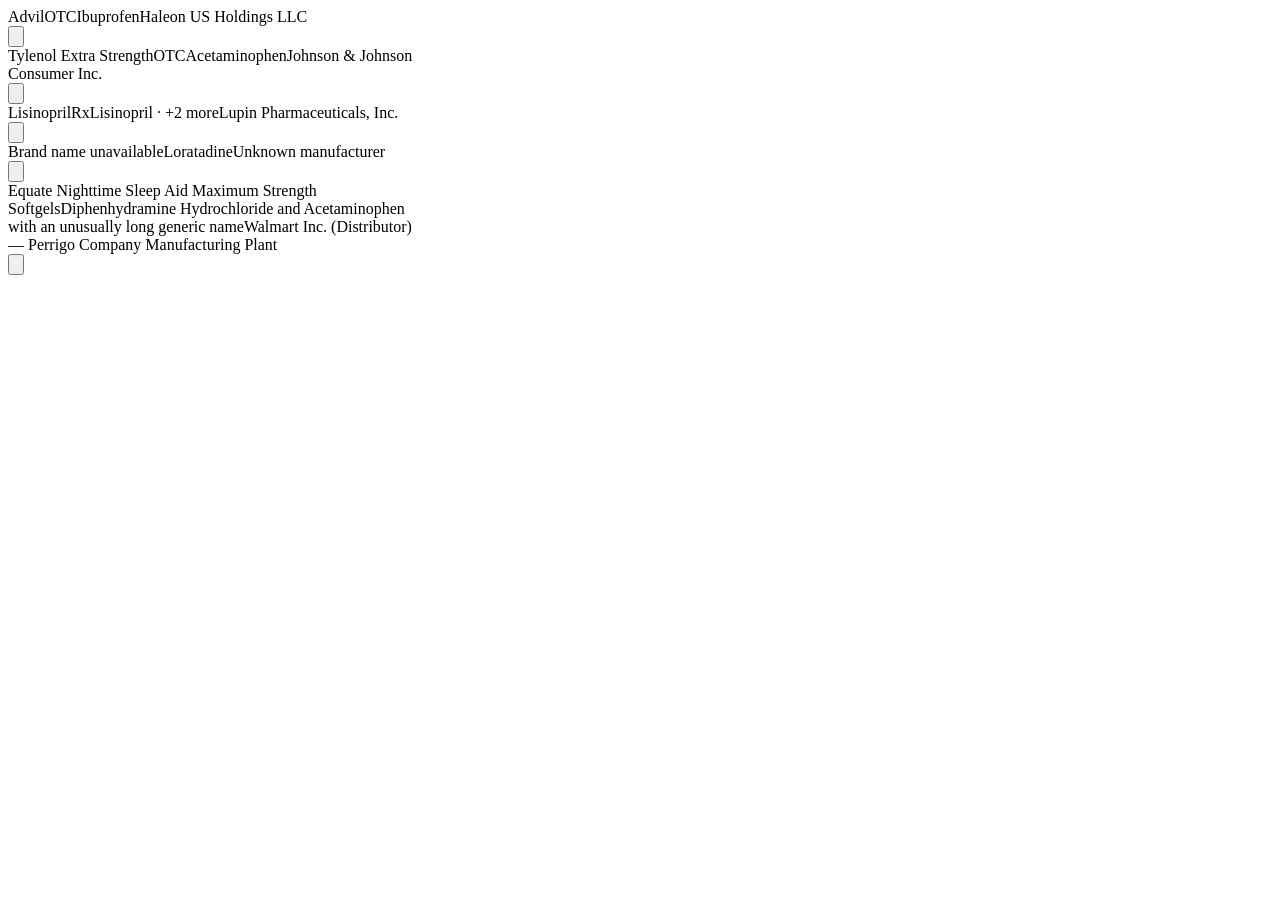
<file: design/medref/components/MedicationCard/preview.html>
<!-- @dsCard group="Content" height=380 subtitle="Normal · saved · multiple values · missing field · long text" -->
<!doctype html>
<html lang="en">
<head><meta charset="utf-8"><meta name="viewport" content="width=device-width, initial-scale=1"><title>MedicationCard — preview</title></head>
<body>
<div class="mr-stack" style="max-width:420px">
  <div class="mr-card" tabindex="0" role="button" aria-label="Advil, Ibuprofen">
  <div class="txt"><span class="brand">Advil<span class="mr-otc">OTC</span></span><span class="generic">Ibuprofen</span><span class="mfr">Haleon US Holdings LLC</span></div>
  <button class="mr-fav" aria-pressed="false" aria-label="Add to favorites"><svg class="mr-i " viewBox="0 0 24 24" aria-hidden="true"><path d="M12 20s-7.5-4.6-7.5-10.2A4.3 4.3 0 0 1 12 7.2a4.3 4.3 0 0 1 7.5 2.6C19.5 15.4 12 20 12 20z"/></svg></button>
</div>
  <div class="mr-card" tabindex="0" role="button" aria-label="Tylenol Extra Strength, Acetaminophen">
  <div class="txt"><span class="brand">Tylenol Extra Strength<span class="mr-otc">OTC</span></span><span class="generic">Acetaminophen</span><span class="mfr">Johnson &amp; Johnson Consumer Inc.</span></div>
  <button class="mr-fav on" aria-pressed="true" aria-label="Remove from favorites"><svg class="mr-i " viewBox="0 0 24 24" aria-hidden="true"><path d="M12 20s-7.5-4.6-7.5-10.2A4.3 4.3 0 0 1 12 7.2a4.3 4.3 0 0 1 7.5 2.6C19.5 15.4 12 20 12 20z"/></svg></button>
</div>
  <div class="mr-card" tabindex="0" role="button" aria-label="Lisinopril, Lisinopril">
  <div class="txt"><span class="brand">Lisinopril<span class="mr-otc">Rx</span></span><span class="generic">Lisinopril <span class="mr-muted">· +2 more</span></span><span class="mfr">Lupin Pharmaceuticals, Inc.</span></div>
  <button class="mr-fav" aria-pressed="false" aria-label="Add to favorites"><svg class="mr-i " viewBox="0 0 24 24" aria-hidden="true"><path d="M12 20s-7.5-4.6-7.5-10.2A4.3 4.3 0 0 1 12 7.2a4.3 4.3 0 0 1 7.5 2.6C19.5 15.4 12 20 12 20z"/></svg></button>
</div>
  <div class="mr-card" tabindex="0" role="button" aria-label="Brand name unavailable, Loratadine">
  <div class="txt"><span class="brand">Brand name unavailable</span><span class="generic">Loratadine</span><span class="mfr missing">Unknown manufacturer</span></div>
  <button class="mr-fav" aria-pressed="false" aria-label="Add to favorites"><svg class="mr-i " viewBox="0 0 24 24" aria-hidden="true"><path d="M12 20s-7.5-4.6-7.5-10.2A4.3 4.3 0 0 1 12 7.2a4.3 4.3 0 0 1 7.5 2.6C19.5 15.4 12 20 12 20z"/></svg></button>
</div>
  <div class="mr-card" tabindex="0" role="button" aria-label="Equate Nighttime Sleep Aid Maximum Strength Softgels, Diphenhydramine Hydrochloride and Acetaminophen with an unusually long generic name">
  <div class="txt"><span class="brand">Equate Nighttime Sleep Aid Maximum Strength Softgels</span><span class="generic">Diphenhydramine Hydrochloride and Acetaminophen with an unusually long generic name</span><span class="mfr">Walmart Inc. (Distributor) — Perrigo Company Manufacturing Plant</span></div>
  <button class="mr-fav" aria-pressed="false" aria-label="Add to favorites"><svg class="mr-i " viewBox="0 0 24 24" aria-hidden="true"><path d="M12 20s-7.5-4.6-7.5-10.2A4.3 4.3 0 0 1 12 7.2a4.3 4.3 0 0 1 7.5 2.6C19.5 15.4 12 20 12 20z"/></svg></button>
</div>
</div>

</body>
</html>
</file>
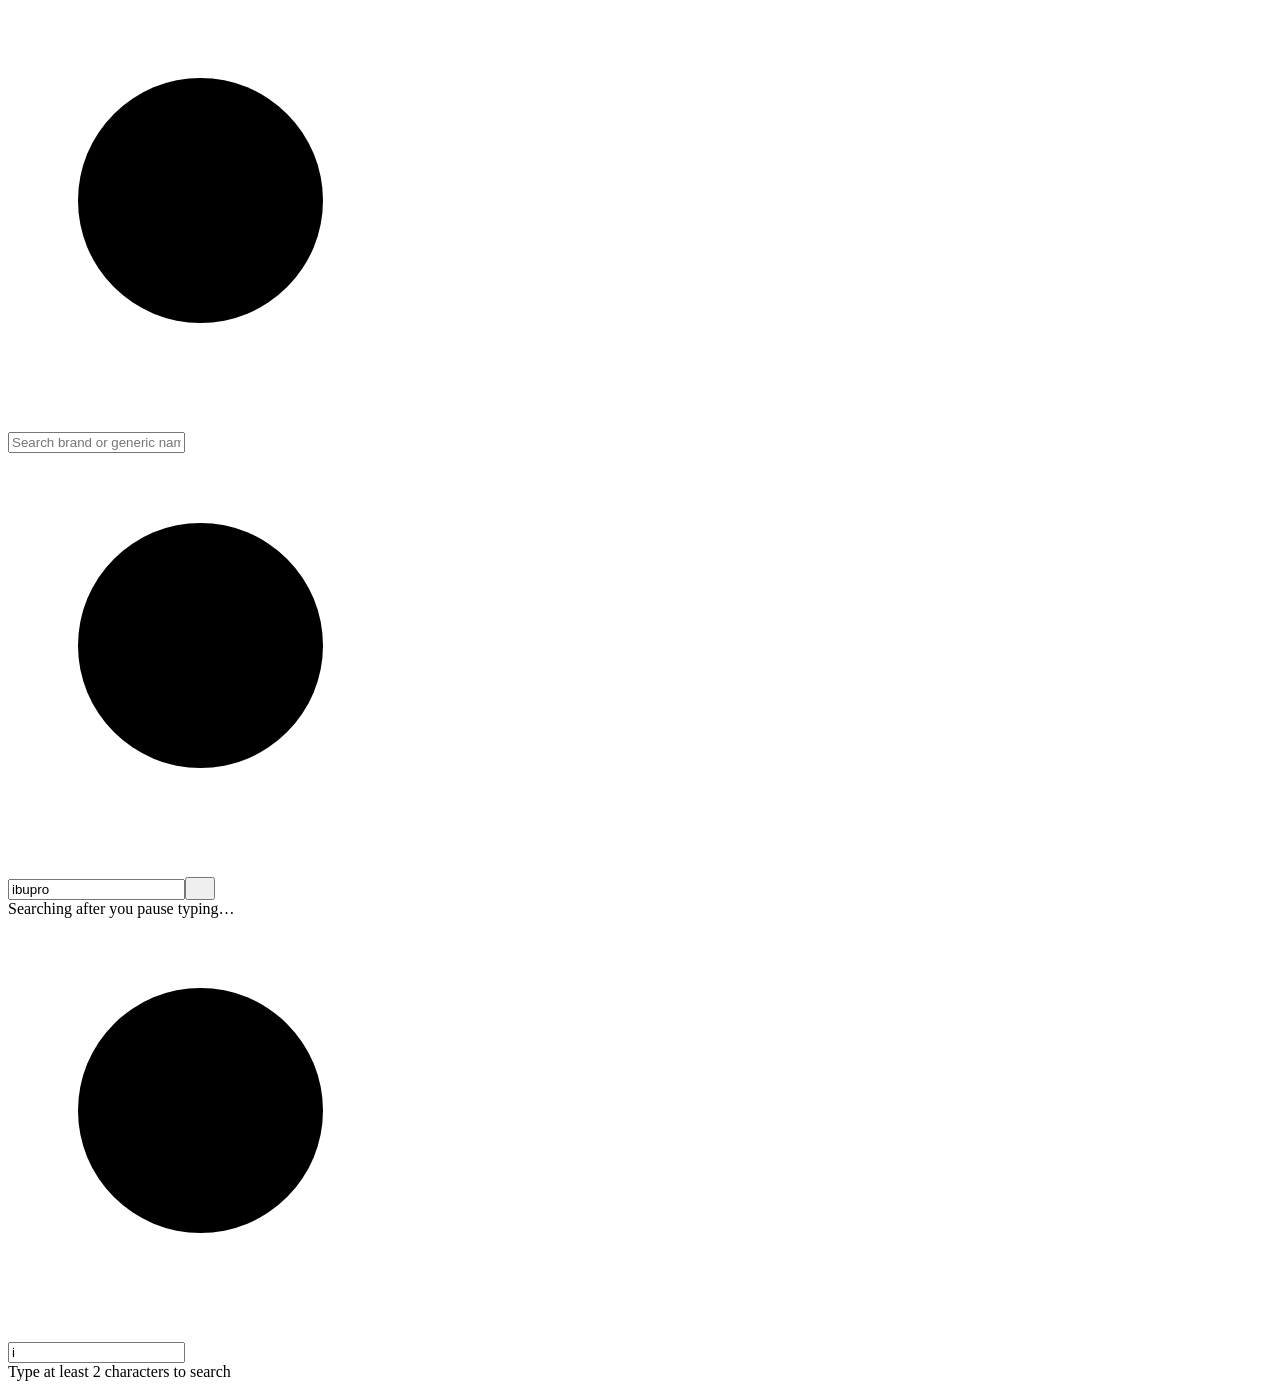
<file: design/medref/components/SearchField/preview.html>
<!-- @dsCard group="Inputs" height=200 subtitle="Idle · typing (debounced) · min-length hint" -->
<!doctype html>
<html lang="en">
<head><meta charset="utf-8"><meta name="viewport" content="width=device-width, initial-scale=1"><title>SearchField — preview</title></head>
<body>
<div class="mr-stack" style="max-width:420px">
  <label class="mr-search"><svg class="mr-i sm" viewBox="0 0 24 24" aria-hidden="true"><circle cx="11" cy="11" r="7"/><path d="m20 20-3.5-3.5"/></svg><input placeholder="Search brand or generic name" aria-label="Search medications"></label>
  <div><label class="mr-search focused"><svg class="mr-i sm" viewBox="0 0 24 24" aria-hidden="true"><circle cx="11" cy="11" r="7"/><path d="m20 20-3.5-3.5"/></svg><input value="ibupro" aria-label="Search medications"><button class="clear" aria-label="Clear search"><svg class="mr-i sm" viewBox="0 0 24 24" aria-hidden="true" style="width:14px;height:14px;stroke-width:3"><path d="M8.5 8.5l7 7M15.5 8.5l-7 7"/></svg></button></label>
  <div class="mr-search-hint">Searching after you pause typing…</div></div>
  <div><label class="mr-search focused"><svg class="mr-i sm" viewBox="0 0 24 24" aria-hidden="true"><circle cx="11" cy="11" r="7"/><path d="m20 20-3.5-3.5"/></svg><input value="i" aria-label="Search medications"></label>
  <div class="mr-search-hint">Type at least 2 characters to search</div></div>
</div>

</body>
</html>
</file>
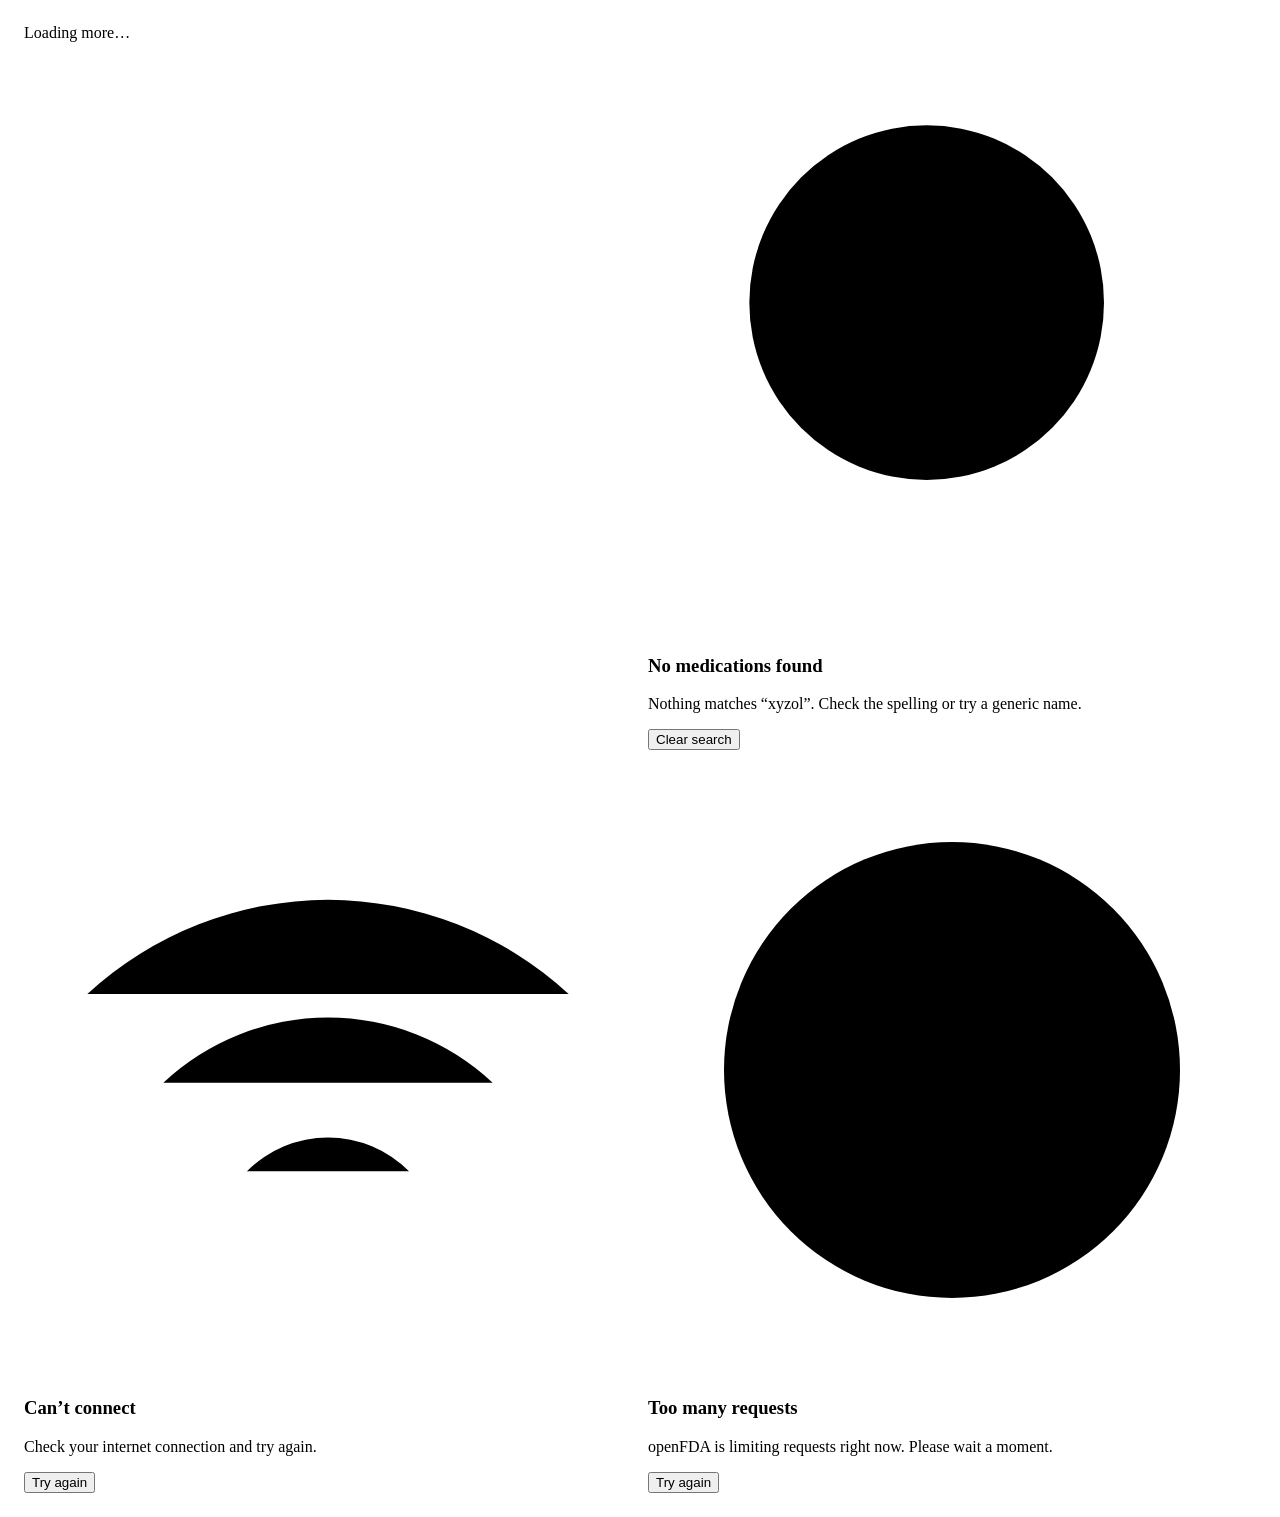
<file: design/medref/components/StateView/preview.html>
<!-- @dsCard group="Feedback" height=560 width=880 subtitle="Loading · empty · error · rate-limited · load more" -->
<!doctype html>
<html lang="en">
<head><meta charset="utf-8"><meta name="viewport" content="width=device-width, initial-scale=1"><title>StateView — preview</title></head>
<body>
<div style="display:grid;grid-template-columns:repeat(2,1fr);gap:16px;padding:16px">
  <div class="mr-stack" style="padding:0" aria-busy="true" aria-label="Loading medications">
    <div class="mr-skel"><i></i><i></i><i></i></div><div class="mr-skel"><i></i><i></i><i></i></div>
    <div class="mr-more"><span class="mr-spin" aria-hidden="true"></span>Loading more…</div>
  </div>
  <div class="mr-state"><div class="disc"><svg class="mr-i " viewBox="0 0 24 24" aria-hidden="true"><circle cx="11" cy="11" r="7"/><path d="m20 20-3.5-3.5"/></svg></div><h3>No medications found</h3><p>Nothing matches “xyzol”. Check the spelling or try a generic name.</p><button class="mr-btn secondary">Clear search</button></div>
  <div class="mr-state error" role="alert"><div class="disc"><svg class="mr-i " viewBox="0 0 24 24" aria-hidden="true"><path d="M2.5 9a14 14 0 0 1 19 0M5.5 12.5a9.5 9.5 0 0 1 13 0M8.8 16a4.5 4.5 0 0 1 6.4 0"/><path d="M12 19.4v.1"/><path d="M3 3l18 18"/></svg></div><h3>Can’t connect</h3><p>Check your internet connection and try again.</p><button class="mr-btn primary">Try again</button></div>
  <div class="mr-state limit" role="alert"><div class="disc"><svg class="mr-i " viewBox="0 0 24 24" aria-hidden="true"><circle cx="12" cy="12" r="9"/><path d="M12 7v5l3.2 2"/></svg></div><h3>Too many requests</h3><p>openFDA is limiting requests right now. Please wait a moment.</p><button class="mr-btn primary">Try again</button></div>
</div>

</body>
</html>
</file>
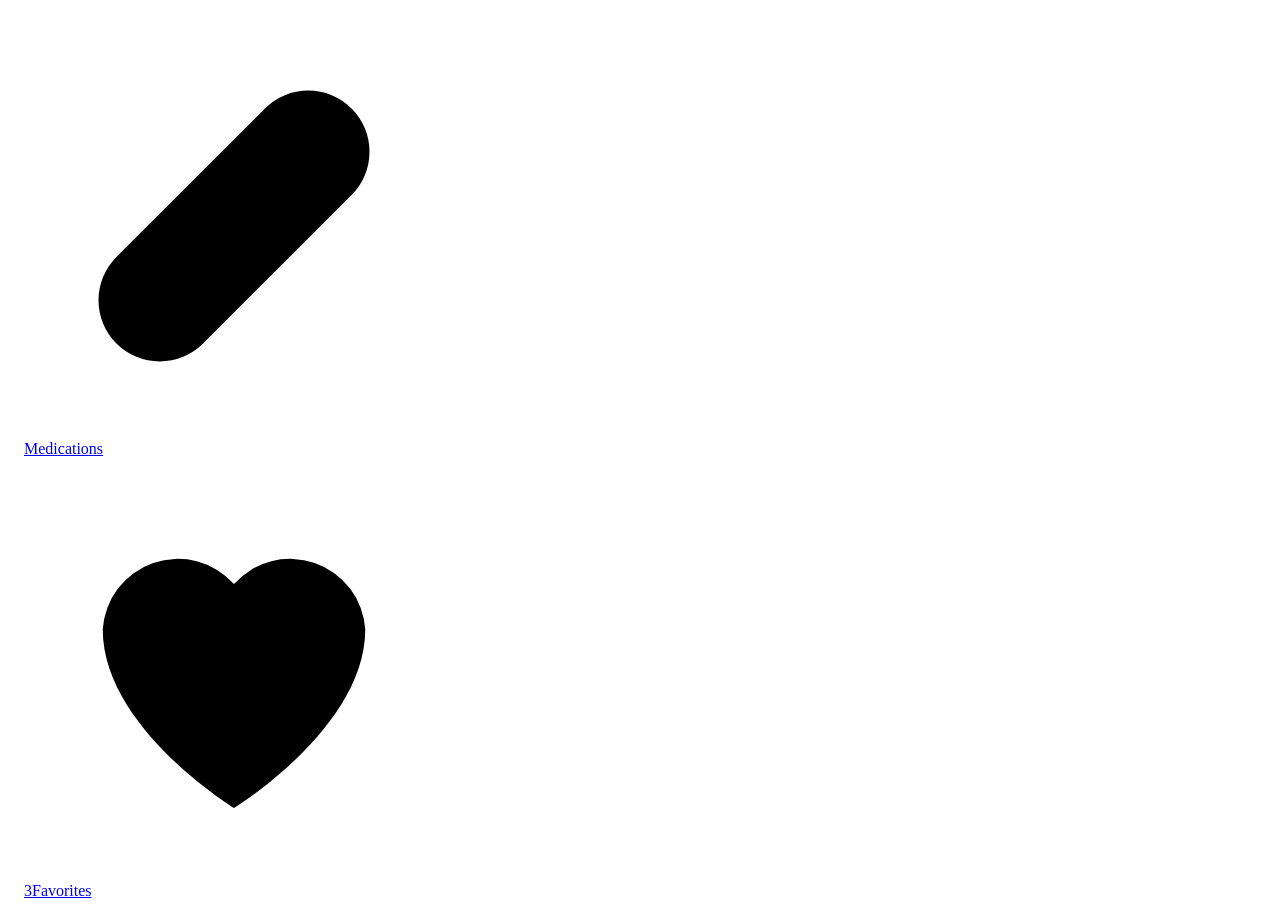
<file: design/medref/components/TabBar/preview.html>
<!-- @dsCard group="Navigation" height=110 subtitle="Two destinations, favorites count badge" -->
<!doctype html>
<html lang="en">
<head><meta charset="utf-8"><meta name="viewport" content="width=device-width, initial-scale=1"><title>TabBar — preview</title></head>
<body>
<nav class="mr-tabs" style="max-width:420px;margin:16px" aria-label="Main">
  <a class="on" href="#" aria-current="page"><svg class="mr-i " viewBox="0 0 24 24" aria-hidden="true"><rect x="2.5" y="8.5" width="19" height="7" rx="3.5" transform="rotate(-45 12 12)"/><path d="m9.5 9.5 5 5"/></svg>Medications</a>
  <a href="#"><svg class="mr-i " viewBox="0 0 24 24" aria-hidden="true"><path d="M12 20s-7.5-4.6-7.5-10.2A4.3 4.3 0 0 1 12 7.2a4.3 4.3 0 0 1 7.5 2.6C19.5 15.4 12 20 12 20z"/></svg><span class="badge">3</span>Favorites</a>
</nav>

</body>
</html>
</file>
